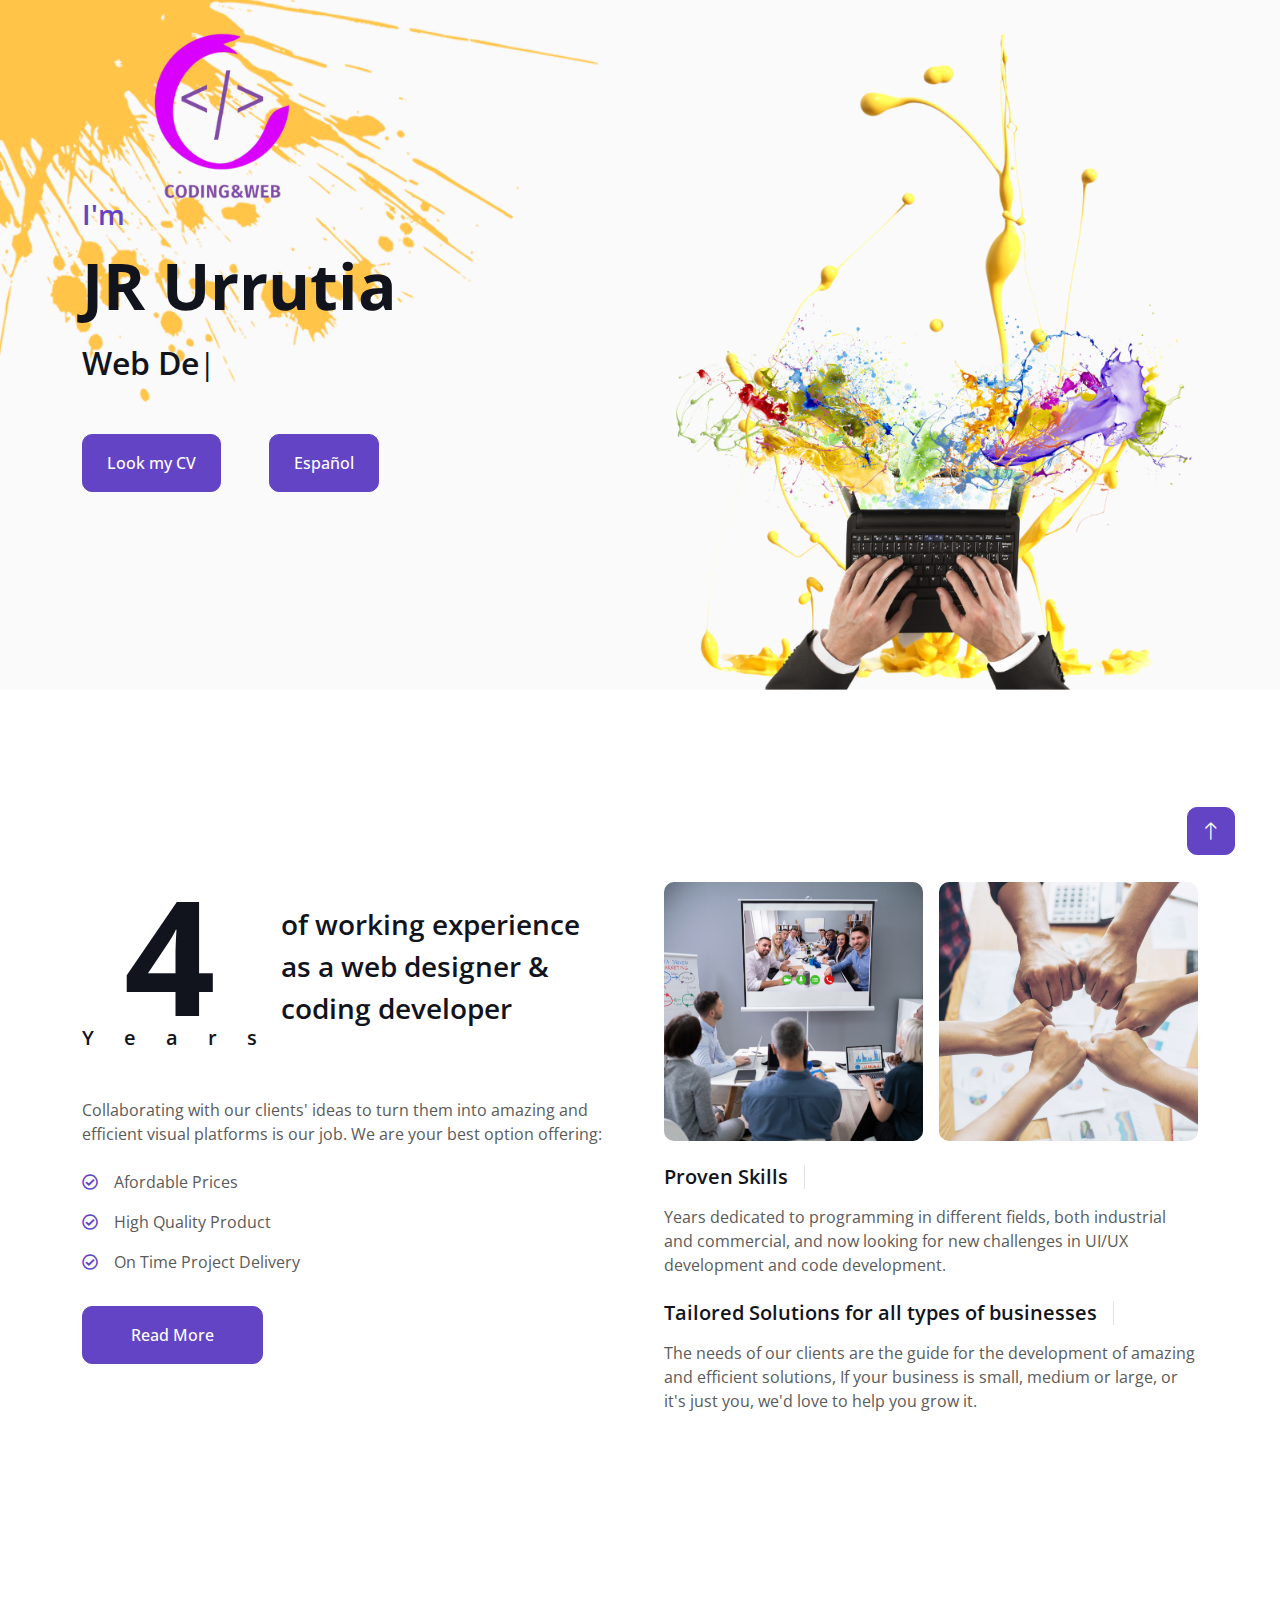
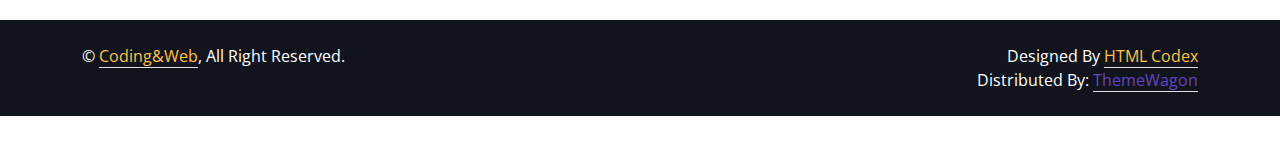
<file: index.html>
<!DOCTYPE html>
<html lang="en">

<head>
    <meta charset="utf-8">
    <title>Personal Portfolio HTML Template</title>
    <meta content="width=device-width, initial-scale=1.0" name="viewport">
    <meta content="" name="keywords">
    <meta content="" name="description">

    <!-- Favicon -->
    <link href="img/favicon.ico" rel="icon">

    <!-- Google Web Fonts -->
    <link rel="preconnect" href="https://fonts.googleapis.com">
    <link rel="preconnect" href="https://fonts.gstatic.com" crossorigin>
    <link href="https://fonts.googleapis.com/css2?family=Open+Sans:wght@400;500;600;700;800&display=swap" rel="stylesheet"> 

    <!-- Icon Font Stylesheet -->
    <link href="https://cdnjs.cloudflare.com/ajax/libs/font-awesome/5.10.0/css/all.min.css" rel="stylesheet">
    <link href="https://cdn.jsdelivr.net/npm/bootstrap-icons@1.4.1/font/bootstrap-icons.css" rel="stylesheet">

    <!-- Libraries Stylesheet -->
    <link href="lib/animate/animate.min.css" rel="stylesheet">
    <link href="lib/lightbox/css/lightbox.min.css" rel="stylesheet">
    <link href="lib/owlcarousel/assets/owl.carousel.min.css" rel="stylesheet">

    <!-- Customized Bootstrap Stylesheet -->
    <link href="css/bootstrap.min.css" rel="stylesheet">

    <!-- Template Stylesheet -->
    <link href="css/style.css" rel="stylesheet">
</head>

<body data-bs-spy="scroll" data-bs-target=".navbar" data-bs-offset="51">
    <!-- Spinner Start -->
    <div id="spinner" class="show bg-white position-fixed translate-middle w-100 vh-100 top-50 start-50 d-flex align-items-center justify-content-center">
        <div class="spinner-border text-primary" style="width: 3rem; height: 3rem;" role="status">
            <span class="sr-only">Loading...</span>
        </div>
    </div>
    <!-- Spinner End -->


    <!-- Navbar Start -->
    <nav class="navbar navbar-expand-lg bg-white navbar-light fixed-top shadow py-lg-0 px-4 px-lg-5 wow fadeIn" data-wow-delay="0.1s">
        <a href="index.html" class="navbar-brand d-block d-lg-none">
            <h1 class="text-primary fw-bold m-0">Coding&Web</h1>
        </a>
        <button type="button" class="navbar-toggler" data-bs-toggle="collapse" data-bs-target="#navbarCollapse">
            <span class="navbar-toggler-icon"></span>
        </button>
        <div class="collapse navbar-collapse justify-content-between py-4 py-lg-0" id="navbarCollapse">
            <div class="navbar-nav ms-auto py-0">
                <a href="#home" class="nav-item nav-link active">Home</a>
                <a href="#about" class="nav-item nav-link">About</a>
                <a href="#skill" class="nav-item nav-link">Skills</a>
                <a href="#service" class="nav-item nav-link">Services</a>
            </div>
            <a href="index.html" class="navbar-brand bg-secondary py-3 px-4 mx-3 d-none d-lg-block">
                <h1 class="text-primary fw-bold m-0">Coding&Web</h1>
            </a>
            <div class="navbar-nav me-auto py-0">
                <a href="#project" class="nav-item nav-link">Projects</a>
                <a href="#team" class="nav-item nav-link">Team</a>
                <a href="#testimonial" class="nav-item nav-link">Testimonial</a>
                <a href="#contact" class="nav-item nav-link">Contact</a>
            </div>
        </div>
    </nav>
    <!-- Navbar End -->


    <!-- Header Start -->
    <div class="container-fluid bg-light my-6 mt-0" id="home">
        <div class="container">
            <div class="row g-5 align-items-center">
                <div class="col-lg-6 py-6 pb-0 pt-lg-0">
                    <h3 class="text-primary mb-3">I'm</h3>
                    <h1 class="display-3 mb-3">JR Urrutia</h1>
                    <h2 class="typed-text-output d-inline"></h2>
                    <div class="typed-text d-none">Web Designer, Web Developer, Front End Developer, Back End Developer, E-commerce Developer</div>
                    <div class="d-flex align-items-center pt-5">
                        <a href="docs/Act JR CV 2 Resume.png" class="btn btn-primary py-3 px-4 me-5">Look my CV</a>
                        <a href="español.html" class="btn btn-primary py-3 px-4 me-5">Español</a>
                        <!-- <button type="button" class="btn-play" data-bs-toggle="modal"
                            data-src="https://www.youtube.com/embed/DWRcNpR6Kdc" data-bs-target="#videoModal">
                            <span></span>
                        </button>
                        <h5 class="ms-4 mb-0 d-none d-sm-block">Play Video</h5> -->
                    </div>
                </div>
                <div class="col-lg-6">
                    <img class="img-fluid" src="img/Profile3.png" alt="">
                </div>
            </div>
        </div>
    </div>
    <!-- Header End -->


    <!-- Video Modal Start -->
    <div class="modal modal-video fade" id="videoModal" tabindex="-1" aria-labelledby="exampleModalLabel" aria-hidden="true">
        <div class="modal-dialog">
            <div class="modal-content rounded-0">
                <div class="modal-header">
                    <h3 class="modal-title" id="exampleModalLabel">Youtube Video</h3>
                    <button type="button" class="btn-close" data-bs-dismiss="modal" aria-label="Close"></button>
                </div>
                <div class="modal-body">
                    <!-- 16:9 aspect ratio -->
                    <div class="ratio ratio-16x9">
                        <iframe class="embed-responsive-item" src="" id="video" allowfullscreen allowscriptaccess="always"
                            allow="autoplay"></iframe>
                    </div>
                </div>
            </div>
        </div>
    </div>
    <!-- Video Modal End -->


    <!-- About Start -->
    <div class="container-xxl py-6" id="about">
        <div class="container">
            <div class="row g-5">
                <div class="col-lg-6 wow fadeInUp" data-wow-delay="0.1s">
                    <div class="d-flex align-items-center mb-5">
                        <div class="years flex-shrink-0 text-center me-4">
                            <h1 class="display-1 mb-0">4</h1>
                            <h5 class="mb-0">Years</h5>
                        </div>
                        <h3 class="lh-base mb-0">of working experience as a web designer & coding developer</h3>
                    </div>
                    <p class="mb-4">Collaborating with our clients' ideas to turn them into amazing and efficient visual platforms is our job. We are your best option offering:</p>
                    <p class="mb-3"><i class="far fa-check-circle text-primary me-3"></i>Afordable Prices</p>
                    <p class="mb-3"><i class="far fa-check-circle text-primary me-3"></i>High Quality Product</p>
                    <p class="mb-3"><i class="far fa-check-circle text-primary me-3"></i>On Time Project Delivery</p>
                    <a class="btn btn-primary py-3 px-5 mt-3" href="#service">Read More</a>
                </div>
                <div class="col-lg-6 wow fadeInUp" data-wow-delay="0.5s">
                    <div class="row g-3 mb-4">
                        <div class="col-sm-6">
                            <img class="img-fluid rounded" src="img/Negocio 3 500X500.png" alt="">
                        </div>
                        <div class="col-sm-6">
                            <img class="img-fluid rounded" src="img/Negocio 2 500X500.png" alt="">
                        </div>
                    </div>
                    <div class="d-flex align-items-center mb-3">
                        <h5 class="border-end pe-3 me-3 mb-0">Proven Skills</h5>
                        <!-- <h2 class="text-primary fw-bold mb-0" data-toggle="counter-up">1234</h2> -->
                    </div>
                    <p class="mb-4">Years dedicated to programming in different fields, both industrial and commercial, and now looking for new challenges in UI/UX development and code development.</p>
                    <div class="d-flex align-items-center mb-3">
                        <h5 class="border-end pe-3 me-3 mb-0">Tailored Solutions for all types of businesses</h5>
                        <!-- <h2 class="text-primary fw-bold mb-0" data-toggle="counter-up">1234</h2> -->
                    </div>
                    <p class="mb-0">The needs of our clients are the guide for the development of amazing and efficient solutions, If your business is small, medium or large, or it's just you, we'd love to help you grow it.</p>
                </div>
            </div>
        </div>
    </div>
    <!-- About End -->


    <!-- Expertise Start -->
    <div class="container-xxl py-6 pb-5" id="skill">
        <div class="container">
            <div class="row g-5">
                <div class="col-lg-6 wow fadeInUp" data-wow-delay="0.1s">
                    <h1 class="display-5 mb-5">Skills & Experience</h1>
                    <p class="mb-4">We have trained in the most effective tools for the development of websites, online stores, blogs and more,</p>
                    <h3 class="mb-4">My Skills</h3>
                    <div class="row align-items-center">
                        <div class="col-md-6">
                            <div class="skill mb-4">
                                <div class="d-flex justify-content-between">
                                    <h6 class="font-weight-bold">HTML</h6>
                                    <h6 class="font-weight-bold">95%</h6>
                                </div>
                                <div class="progress">
                                    <div class="progress-bar bg-primary" role="progressbar" aria-valuenow="95" aria-valuemin="0" aria-valuemax="100"></div>
                                </div>
                            </div>
                            <div class="skill mb-4">
                                <div class="d-flex justify-content-between">
                                    <h6 class="font-weight-bold">CSS</h6>
                                    <h6 class="font-weight-bold">85%</h6>
                                </div>
                                <div class="progress">
                                    <div class="progress-bar bg-warning" role="progressbar" aria-valuenow="85" aria-valuemin="0" aria-valuemax="100"></div>
                                </div>
                            </div>
                            <div class="skill mb-4">
                                <div class="d-flex justify-content-between">
                                    <h6 class="font-weight-bold">Django</h6>
                                    <h6 class="font-weight-bold">90%</h6>
                                </div>
                                <div class="progress">
                                    <div class="progress-bar bg-danger" role="progressbar" aria-valuenow="90" aria-valuemin="0" aria-valuemax="100"></div>
                                </div>
                            </div>
                        </div>
                        <div class="col-md-6">
                            <div class="skill mb-4">
                                <div class="d-flex justify-content-between">
                                    <h6 class="font-weight-bold">Python</h6>
                                    <h6 class="font-weight-bold">90%</h6>
                                </div>
                                <div class="progress">
                                    <div class="progress-bar bg-danger" role="progressbar" aria-valuenow="90" aria-valuemin="0" aria-valuemax="100"></div>
                                </div>
                            </div>
                            <div class="skill mb-4">
                                <div class="d-flex justify-content-between">
                                    <h6 class="font-weight-bold">Bootstrap</h6>
                                    <h6 class="font-weight-bold">95%</h6>
                                </div>
                                <div class="progress">
                                    <div class="progress-bar bg-dark" role="progressbar" aria-valuenow="95" aria-valuemin="0" aria-valuemax="100"></div>
                                </div>
                            </div>
                            <div class="skill mb-4">
                                <div class="d-flex justify-content-between">
                                    <h6 class="font-weight-bold">Shopify</h6>
                                    <h6 class="font-weight-bold">85%</h6>
                                </div>
                                <div class="progress">
                                    <div class="progress-bar bg-info" role="progressbar" aria-valuenow="85" aria-valuemin="0" aria-valuemax="100"></div>
                                </div>
                            </div>
                        </div>
                    </div>
                </div>
                <div class="col-lg-6 wow fadeInUp" data-wow-delay="0.5s">
                    <ul class="nav nav-pills rounded border border-2 border-primary mb-5">
                        <li class="nav-item w-50">
                            <button class="nav-link w-100 py-3 fs-5 active" data-bs-toggle="pill" href="#tab-1">Experience</button>
                        </li>
                        <li class="nav-item w-50">
                            <button class="nav-link w-100 py-3 fs-5" data-bs-toggle="pill" href="#tab-2">Education</button>
                        </li>
                    </ul>
                    <div class="tab-content">
                        <div id="tab-1" class="tab-pane fade show p-0 active">
                            <div class="row gy-5 gx-4">
                                <div class="col-sm-6">
                                    <h5>UI Designer</h5>
                                    <hr class="text-primary my-2">
                                    <p class="text-primary mb-1">2017 - </p>
                                    <h6 class="mb-0">Freelance</h6>
                                </div>
                                <div class="col-sm-6">
                                    <h5>E-commerce Designer</E-commerce> Designer</h5>
                                    <hr class="text-primary my-2">
                                    <p class="text-primary mb-1">2019 - </p>
                                    <h6 class="mb-0">Freelance</h6>
                                </div>
                                <div class="col-sm-6">
                                    <h5>Web Designer</h5>
                                    <hr class="text-primary my-2">
                                    <p class="text-primary mb-1">2019 - </p>
                                    <h6 class="mb-0">Freelance</h6>
                                </div>
                                <div class="col-sm-6">
                                    <h5>Code Developer</h5>
                                    <hr class="text-primary my-2">
                                    <p class="text-primary mb-1">2021 - </p>
                                    <h6 class="mb-0">Freelance</h6>
                                </div>
                            </div>
                        </div>
                        <div id="tab-2" class="tab-pane fade show p-0">
                            <div class="row gy-5 gx-4">
                                <div class="col-sm-6">
                                    <h5>Electronic Engineering</h5>
                                    <hr class="text-primary my-2">
                                    <!-- <p class="text-primary mb-1">2000 - 2045</p>
                                    <h6 class="mb-0">Cambridge University</h6> -->
                                </div>
                                <div class="col-sm-6">
                                    <h5>Python Course</h5>
                                    <hr class="text-primary my-2">
                                    <!-- <p class="text-primary mb-1">2000 - 2045</p>
                                    <h6 class="mb-0">Cambridge University</h6> -->
                                </div>
                                <div class="col-sm-6">
                                    <h5>Django Course</h5>
                                    <hr class="text-primary my-2">
                                    <!-- <p class="text-primary mb-1">2000 - 2045</p>
                                    <h6 class="mb-0">Cambridge University</h6> -->
                                </div>
                                <div class="col-sm-6">
                                    <h5>Bootstrap Course</h5>
                                    <hr class="text-primary my-2">
                                    <!-- <p class="text-primary mb-1">2000 - 2045</p>
                                    <h6 class="mb-0">Cambridge University</h6> -->
                                </div>
                                <div class="col-sm-6">
                                    <h5>Git Course</h5>
                                    <hr class="text-primary my-2">
                                    <!-- <p class="text-primary mb-1">2000 - 2045</p>
                                    <h6 class="mb-0">Cambridge University</h6> -->
                                </div>
                            </div>
                        </div>
                    </div>
                </div>
            </div>
        </div>
    </div>
    <!-- Expertise End -->


    <!-- Service Start -->
    <div class="container-fluid bg-light my-5 py-6" id="service">
        <div class="container">
            <div class="row g-5 mb-5 wow fadeInUp" data-wow-delay="0.1s">
                <div class="col-lg-6">
                    <h1 class="display-5 mb-0">My Services</h1>
                </div>
                <div class="col-lg-6 text-lg-end">
                    <a class="btn btn-primary py-3 px-5" href="#contact">Hire Me</a>
                </div>
            </div>
            <div class="row g-4">
                <div class="col-lg-6 wow fadeInUp" data-wow-delay="0.1s">
                    <div class="service-item d-flex flex-column flex-sm-row bg-white rounded h-100 p-4 p-lg-5">
                        <div class="bg-icon flex-shrink-0 mb-3">
                            <i class="fa fa-crop-alt fa-2x text-dark"></i>
                        </div>
                        <div class="ms-sm-4">
                            <h4 class="mb-3">Web Design</h4>
                            <!-- <h6 class="mb-3">Start from <span class="text-primary">$199</span></h6> -->
                            <span>We create colorful and efficient websites to help our clients grow their businesses 
                                based on the needs they have at the moment, and accompanying them in their growth, 
                                adapting to new challenges that arise.</span>
                        </div>
                    </div>
                </div>
                <div class="col-lg-6 wow fadeInUp" data-wow-delay="0.3s">
                    <div class="service-item d-flex flex-column flex-sm-row bg-white rounded h-100 p-4 p-lg-5">
                        <div class="bg-icon flex-shrink-0 mb-3">
                            <i class="fa fa-code-branch fa-2x text-dark"></i>
                        </div>
                        <div class="ms-sm-4">
                            <h4 class="mb-3">E-Commerce Solutions</h4>
                            <!-- <h6 class="mb-3">Start from <span class="text-primary">$199</span></h6> -->
                            <span>Whether you want a virtual store, or you have a physical store and want to promote it, 
                                we will build a solution for you, virtual store, cause orders online, attract customers to your business,
                                advertising campaigns and management of social networks, all in the same provider.</span>
                        </div>
                    </div>
                </div>
                <div class="col-lg-6 wow fadeInUp" data-wow-delay="0.1s">
                    <div class="service-item d-flex flex-column flex-sm-row bg-white rounded h-100 p-4 p-lg-5">
                        <div class="bg-icon flex-shrink-0 mb-3">
                            <i class="fa fa-code fa-2x text-dark"></i>
                        </div>
                        <div class="ms-sm-4">
                            <h4 class="mb-3">Python & Django Development</h4>
                            <!-- <h6 class="mb-3">Start from <span class="text-primary">$199</span></h6> -->
                            <span>Through the code we can develop specific functionalities for your website, or any other site, as well as 
                                the management of information in the database.</span>
                        </div>
                    </div>
                </div>
                <div class="col-lg-6 wow fadeInUp" data-wow-delay="0.3s">
                    <div class="service-item d-flex flex-column flex-sm-row bg-white rounded h-100 p-4 p-lg-5">
                        <div class="bg-icon flex-shrink-0 mb-3">
                            <i class="fa fa-laptop-code fa-2x text-dark"></i>
                        </div>
                        <div class="ms-sm-4">
                            <h4 class="mb-3">UI/UX Design</h4>
                            <!-- <h6 class="mb-3">Start from <span class="text-primary">$199</span></h6> -->
                            <span>We are prepared to give your customers the best experience on your site, making it highly intuitive and easy to navigate.</span>
                        </div>
                    </div>
                </div>
            </div>
        </div>
    </div>
    <!-- Service End -->


    <!-- Projects Start -->
    <div class="container-xxl py-6 pt-5" id="project">
        <div class="container">
            <div class="row g-5 mb-5 align-items-center wow fadeInUp" data-wow-delay="0.1s">
                <div class="col-lg-6">
                    <h1 class="display-5 mb-0">My Projects</h1>
                </div>
                <div class="col-lg-6 text-lg-end">
                    <ul class="list-inline mx-n3 mb-0" id="portfolio-flters">
                        <li class="mx-3 active" data-filter="*">All Projects</li>
                        <li class="mx-3" data-filter=".first">UI/UX Design</li>
                        <li class="mx-3" data-filter=".second">Full Stack Design</li>
                    </ul>
                </div>
                <div class="col-lg-6">
                    <h5 class="fs4">Demo pages if you want access to the code request it</h5>
                </div>
            </div>
            <div class="row g-4 portfolio-container wow fadeInUp" data-wow-delay="0.1s">
                <div class="col-lg-4 col-md-6 portfolio-item first">
                    <div class="portfolio-img rounded overflow-hidden">
                        <img class="img-fluid" src="img/Dental.png" alt="">
                        <div class="portfolio-btn">
                            <a class="btn btn-lg-square btn-outline-secondary border-2 mx-1" href="img/project-1.jpg" data-lightbox="portfolio"><i class="fa fa-eye"></i></a>
                            <a class="btn btn-lg-square btn-outline-secondary border-2 mx-1" href="https://frogy1961.github.io/Pagina-Dentistas/"><i class="fa fa-link"></i></a>
                        </div>
                    </div>
                </div>
                <div class="col-lg-4 col-md-6 portfolio-item second">
                    <div class="portfolio-img rounded overflow-hidden">
                        <img class="img-fluid" src="img/HyB.png" alt="">
                        <div class="portfolio-btn">
                            <a class="btn btn-lg-square btn-outline-secondary border-2 mx-1" href="img/project-2.jpg" data-lightbox="portfolio"><i class="fa fa-eye"></i></a>
                            <a class="btn btn-lg-square btn-outline-secondary border-2 mx-1" href="https://frogy1961.github.io/HyB-Frontal/"><i class="fa fa-link"></i></a>
                        </div>
                    </div>
                </div>
                <div class="col-lg-4 col-md-6 portfolio-item first">
                    <div class="portfolio-img rounded overflow-hidden border border-dark">
                        <img class="img-fluid" src="img/Vino.png" alt="">
                        <div class="portfolio-btn">
                            <a class="btn btn-lg-square btn-outline-secondary border-2 mx-1" href="img/project-3.jpg" data-lightbox="portfolio"><i class="fa fa-eye"></i></a>
                            <a class="btn btn-lg-square btn-outline-secondary border-2 mx-1" href="http://webandcoding.pythonanywhere.com/"><i class="fa fa-link"></i></a>
                        </div>
                    </div>
                </div>
                <!--<div class="col-lg-4 col-md-6 portfolio-item second">
                    <div class="portfolio-img rounded overflow-hidden">
                        <img class="img-fluid" src="img/project-4.jpg" alt="">
                        <div class="portfolio-btn">
                            <a class="btn btn-lg-square btn-outline-secondary border-2 mx-1" href="img/project-4.jpg" data-lightbox="portfolio"><i class="fa fa-eye"></i></a>
                            <a class="btn btn-lg-square btn-outline-secondary border-2 mx-1" href=""><i class="fa fa-link"></i></a>
                        </div>
                    </div>
                </div>
                <div class="col-lg-4 col-md-6 portfolio-item first">
                    <div class="portfolio-img rounded overflow-hidden">
                        <img class="img-fluid" src="img/project-5.jpg" alt="">
                        <div class="portfolio-btn">
                            <a class="btn btn-lg-square btn-outline-secondary border-2 mx-1" href="img/project-5.jpg" data-lightbox="portfolio"><i class="fa fa-eye"></i></a>
                            <a class="btn btn-lg-square btn-outline-secondary border-2 mx-1" href=""><i class="fa fa-link"></i></a>
                        </div>
                    </div>
                </div>
                <div class="col-lg-4 col-md-6 portfolio-item second">
                    <div class="portfolio-img rounded overflow-hidden">
                        <img class="img-fluid" src="img/project-6.jpg" alt="">
                        <div class="portfolio-btn">
                            <a class="btn btn-lg-square btn-outline-secondary border-2 mx-1" href="img/project-6.jpg" data-lightbox="portfolio"><i class="fa fa-eye"></i></a>
                            <a class="btn btn-lg-square btn-outline-secondary border-2 mx-1" href=""><i class="fa fa-link"></i></a>
                        </div>
                    </div>
                </div> -->
            </div>
        </div>
    </div>
    <!-- Projects End -->


    <!-- Team Start -->
    <div class="container-xxl py-6 pb-5" id="team">
        <div class="container">
            <div class="row g-5 mb-5 wow fadeInUp" data-wow-delay="0.1s">
                <div class="col-lg-6">
                    <h1 class="display-5 mb-0">Team Members</h1>
                </div>
                <div class="col-lg-6 text-lg-end">
                    <a class="btn btn-primary py-3 px-5" href="#contact">Contact Us</a>
                </div>
            </div>
            <div class="row g-4">
                <div class="col-lg-4 col-md-6 wow fadeInUp" data-wow-delay="0.1s">
                    <div class="team-item position-relative">
                        <img class="img-fluid rounded" src="img/JR 550X650.png" alt="">
                        <div class="team-text bg-white rounded-end p-4">
                            <div>
                                <h5>JR</h5>
                                <span>Developer</span>
                            </div>
                            <i class="fa fa-arrow-right fa-2x text-primary"></i>
                        </div>
                    </div>
                </div>
                <div class="col-lg-4 col-md-6 wow fadeInUp" data-wow-delay="0.3s">
                    <div class="team-item position-relative">
                        <img class="img-fluid rounded" src="img/Josue 550X650.png" alt="">
                        <div class="team-text bg-white rounded-end p-4">
                            <div>
                                <h5>Josue</h5>
                                <span>Graphic Designer</span>
                            </div>
                            <i class="fa fa-arrow-right fa-2x text-primary"></i>
                        </div>
                    </div>
                </div>
                <div class="col-lg-4 col-md-6 wow fadeInUp" data-wow-delay="0.5s">
                    <div class="team-item position-relative">
                        <img class="img-fluid rounded" src="img/Raquel 550X650.png" alt="">
                        <div class="team-text bg-white rounded-end p-4">
                            <div>
                                <h5>Raquel</h5>
                                <span>Marketing</span>
                            </div>
                            <i class="fa fa-arrow-right fa-2x text-primary"></i>
                        </div>
                    </div>
                </div>
            </div>
        </div>
    </div>
    <!-- Team End -->


    <!-- Testimonial Start -->
    <div class="container-fluid bg-light py-5 my-5" id="testimonial">
        <div class="container-fluid py-5">
            <h1 class="display-5 text-center mb-5 wow fadeInUp" data-wow-delay="0.1s">Testimonial</h1>
            <div class="row justify-content-center">
                <div class="col-lg-3 d-none d-lg-block">
                    <div class="testimonial-left h-100">
                        <img class="img-fluid wow fadeIn" data-wow-delay="0.1s" src="img/testimonial-1.jpg" alt="">
                        <img class="img-fluid wow fadeIn" data-wow-delay="0.3s" src="img/testimonial-2.jpg" alt="">
                        <img class="img-fluid wow fadeIn" data-wow-delay="0.5s" src="img/testimonial-3.jpg" alt="">
                    </div>
                </div>
                <div class="col-lg-6 wow fadeInUp" data-wow-delay="0.5s">
                    <div class="owl-carousel testimonial-carousel">
                        <div class="testimonial-item text-center">
                            <div class="position-relative mb-5">
                                <img class="img-fluid rounded-circle border border-secondary p-2 mx-auto" src="img/Adrian 100X100.png" alt="">
                                <div class="testimonial-icon">
                                    <i class="fa fa-quote-left text-primary"></i>
                                </div>
                            </div>
                            <p class="fs-5 fst-italic">Great service! Super kind and attentive to all my inquiries.  The waiting time was minimal, plus they offer a great price for value.</p>
                            <hr class="w-25 mx-auto">
                            <h5>Adrian Estañol</h5>
                            <span>Journalist</span>
                        </div>
                        <div class="testimonial-item text-center">
                            <div class="position-relative mb-5">
                                <img class="img-fluid rounded-circle border border-secondary p-2 mx-auto" src="img/Paco 100X100.png" alt="">
                                <div class="testimonial-icon">
                                    <i class="fa fa-quote-left text-primary"></i>
                                </div>
                            </div>
                            <p class="fs-5 fst-italic">Thank you so much! Excellent service. The attention was fast and friendly. They took the time to listen to what I wanted and answered all my questions for a fair price. fully recommended</p>
                            <hr class="w-25 mx-auto">
                            <h5>Francisco Blanco Rojas</h5>
                            <span>Architect</span>
                        </div>
                        <div class="testimonial-item text-center">
                            <div class="position-relative mb-5">
                                <img class="img-fluid rounded-circle border border-secondary p-2 mx-auto" src="img/Chema 100X100.png" alt="">
                                <div class="testimonial-icon">
                                    <i class="fa fa-quote-left text-primary"></i>
                                </div>
                            </div>
                            <p class="fs-5 fst-italic">Highly recommended! Personalized attention with an excellent cost-benefit ratio.</p>
                            <hr class="w-25 mx-auto">
                            <h5>José María Reyes</h5>
                            <span>Communicator</span>
                        </div>
                    </div>
                </div>
                <div class="col-lg-3 d-none d-lg-block">
                    <div class="testimonial-right h-100">
                        <img class="img-fluid wow fadeIn" data-wow-delay="0.1s" src="img/testimonial-1.jpg" alt="">
                        <img class="img-fluid wow fadeIn" data-wow-delay="0.3s" src="img/testimonial-2.jpg" alt="">
                        <img class="img-fluid wow fadeIn" data-wow-delay="0.5s" src="img/testimonial-3.jpg" alt="">
                    </div>
                </div>
            </div>
        </div>
    </div>
    <!-- Testimonial End -->


    <!-- Contact Start -->
    <div class="container-xxl pb-5" id="contact">
        <div class="container py-5">
            <div class="row g-5 mb-5 wow fadeInUp" data-wow-delay="0.1s">
                <div class="col-lg-6">
                    <h1 class="display-5 mb-0">Let's Work Together</h1>
                </div>
                <div class="col-lg-6 text-lg-end">
                    <a class="btn btn-primary py-3 px-5" href="">Say Hello</a>
                </div>
            </div>
            <div class="row g-5">
                <div class="col-lg-5 col-md-6 wow fadeInUp" data-wow-delay="0.1s">
                    <p class="mb-2">My office:</p>
                    <h3 class="fw-bold">Av. Santa Cruz del Monte 30, Naucalpan, Edo. Méx, México</h3>
                    <hr class="w-100">
                    <p class="mb-2">Call me:</p>
                    <h3 class="fw-bold">+52 55 7850 9871</h3>
                    <hr class="w-100">
                    <p class="mb-2">Mail me:</p>
                    <h3 class="fw-bold">web.coding.contact@gmail.com</h3>
                    <hr class="w-100">
                    <p class="mb-2">Follow me:</p>
                    <div class="d-flex pt-2">
                        <a class="btn btn-square btn-primary me-2" href=""><i class="fab fa-twitter"></i></a>
                        <a class="btn btn-square btn-primary me-2" href=""><i class="fab fa-facebook-f"></i></a>
                        <a class="btn btn-square btn-primary me-2" href=""><i class="fab fa-youtube"></i></a>
                        <a class="btn btn-square btn-primary me-2" href=""><i class="fab fa-linkedin-in"></i></a>
                    </div>
                </div>
                <div class="col-lg-7 col-md-6 wow fadeInUp" data-wow-delay="0.5s">
                    <!--<p class="mb-4">The contact form is currently inactive. Get a functional and working contact form with Ajax & PHP in a few minutes. Just copy and paste the files, add a little code and you're done. <a href="https://htmlcodex.com/contact-form">Download Now</a>.</p> -->
                    <form action="https://formsubmit.co/mantenimiento.total.proyectos@gmail.com" method="POST">
                        <div class="row g-3">
                            <div class="col-md-6">
                                <div class="form-floating">
                                    <input type="text" name="nombre" class="form-control" id="name" placeholder="Your Name">
                                    <label for="name">Your Name</label>
                                </div>
                            </div>
                            <div class="col-md-6">
                                <div class="form-floating">
                                    <input type="email" name="email" class="form-control" id="email" placeholder="Your Email">
                                    <label for="email">Your Email</label>
                                </div>
                            </div>
                            <div class="col-12">
                                <div class="form-floating">
                                    <input type="text" name="asunto" class="form-control" id="subject" placeholder="Subject">
                                    <label for="subject">Subject</label>
                                </div>
                            </div>
                            <div class="col-12">
                                <div class="form-floating">
                                    <textarea name="mensaje" class="form-control" placeholder="Leave a message here" id="message" style="height: 100px"></textarea>
                                    <label for="message">Message</label>
                                </div>
                            </div>
                            <div class="col-12">
                                <button class="btn btn-primary py-3 px-5" type="submit">Send Message</button>
                            </div>
                            <!--<input type="hidden" name="_next" value="http://127.0.0.1:5500/" >
                            <input type="hidden" name="_captcha" value="false"> -->
                        </div>
                    </form>
                </div>
            </div>
        </div>
    </div>
    <!-- Contact End -->


    <!-- Map Start -->
    <div class="container-xxl pt-5 px-0 wow fadeInUp" data-wow-delay="0.1s">
        <div class="container-xxl pt-5 px-0">
            <div class="bg-dark">
                <iframe src="https://www.google.com/maps/embed?pb=!1m14!1m12!1m3!1d25036.415794971428!2d-99.25619149640781!3d19.51658289952242!2m3!1f0!2f0!3f0!3m2!1i1024!2i768!4f13.1!5e0!3m2!1ses-419!2smx!4v1689289829308!5m2!1ses-419!2smx" width="100%" height="450" style="border:0;" allowfullscreen="" loading="lazy" referrerpolicy="no-referrer-when-downgrade"></iframe>
            </div>
        </div>
    </div>
    <!-- Map End -->


    <!-- Copyright Start -->
    <div class="container-fluid bg-dark text-white py-4">
            <div class="container">
                <div class="row">
                    <div class="col-md-6 text-center text-md-start mb-3 mb-md-0">
                        &copy; <a class="border-bottom text-secondary" href="#">Coding&Web</a>, All Right Reserved.
                    </div>
                    <div class="col-md-6 text-center text-md-end">
                        <!--/*** This template is free as long as you keep the footer author’s credit link/attribution link/backlink. If you'd like to use the template without the footer author’s credit link/attribution link/backlink, you can purchase the Credit Removal License from "https://htmlcodex.com/credit-removal". Thank you for your support. ***/-->
                        Designed By <a class="border-bottom text-secondary" href="https://htmlcodex.com">HTML Codex</a>
                        <br>Distributed By: <a class="border-bottom" href="https://themewagon.com" target="_blank">ThemeWagon</a>
                    </div>
                </div>
            </div>
        </div>
    </div>
    <!-- Copyright End -->


    <!-- Back to Top -->
    <a href="#" class="btn btn-lg btn-primary btn-lg-square back-to-top"><i class="bi bi-arrow-up"></i></a>


    <!-- JavaScript Libraries -->
    <script src="https://code.jquery.com/jquery-3.4.1.min.js"></script>
    <script src="https://cdn.jsdelivr.net/npm/bootstrap@5.0.0/dist/js/bootstrap.bundle.min.js"></script>
    <script src="lib/wow/wow.min.js"></script>
    <script src="lib/easing/easing.min.js"></script>
    <script src="lib/waypoints/waypoints.min.js"></script>
    <script src="lib/typed/typed.min.js"></script>
    <script src="lib/counterup/counterup.min.js"></script>
    <script src="lib/owlcarousel/owl.carousel.min.js"></script>
    <script src="lib/isotope/isotope.pkgd.min.js"></script>
    <script src="lib/lightbox/js/lightbox.min.js"></script>

    <!-- Template Javascript -->
    <script src="js/main.js"></script>
</body>

</html>
</file>
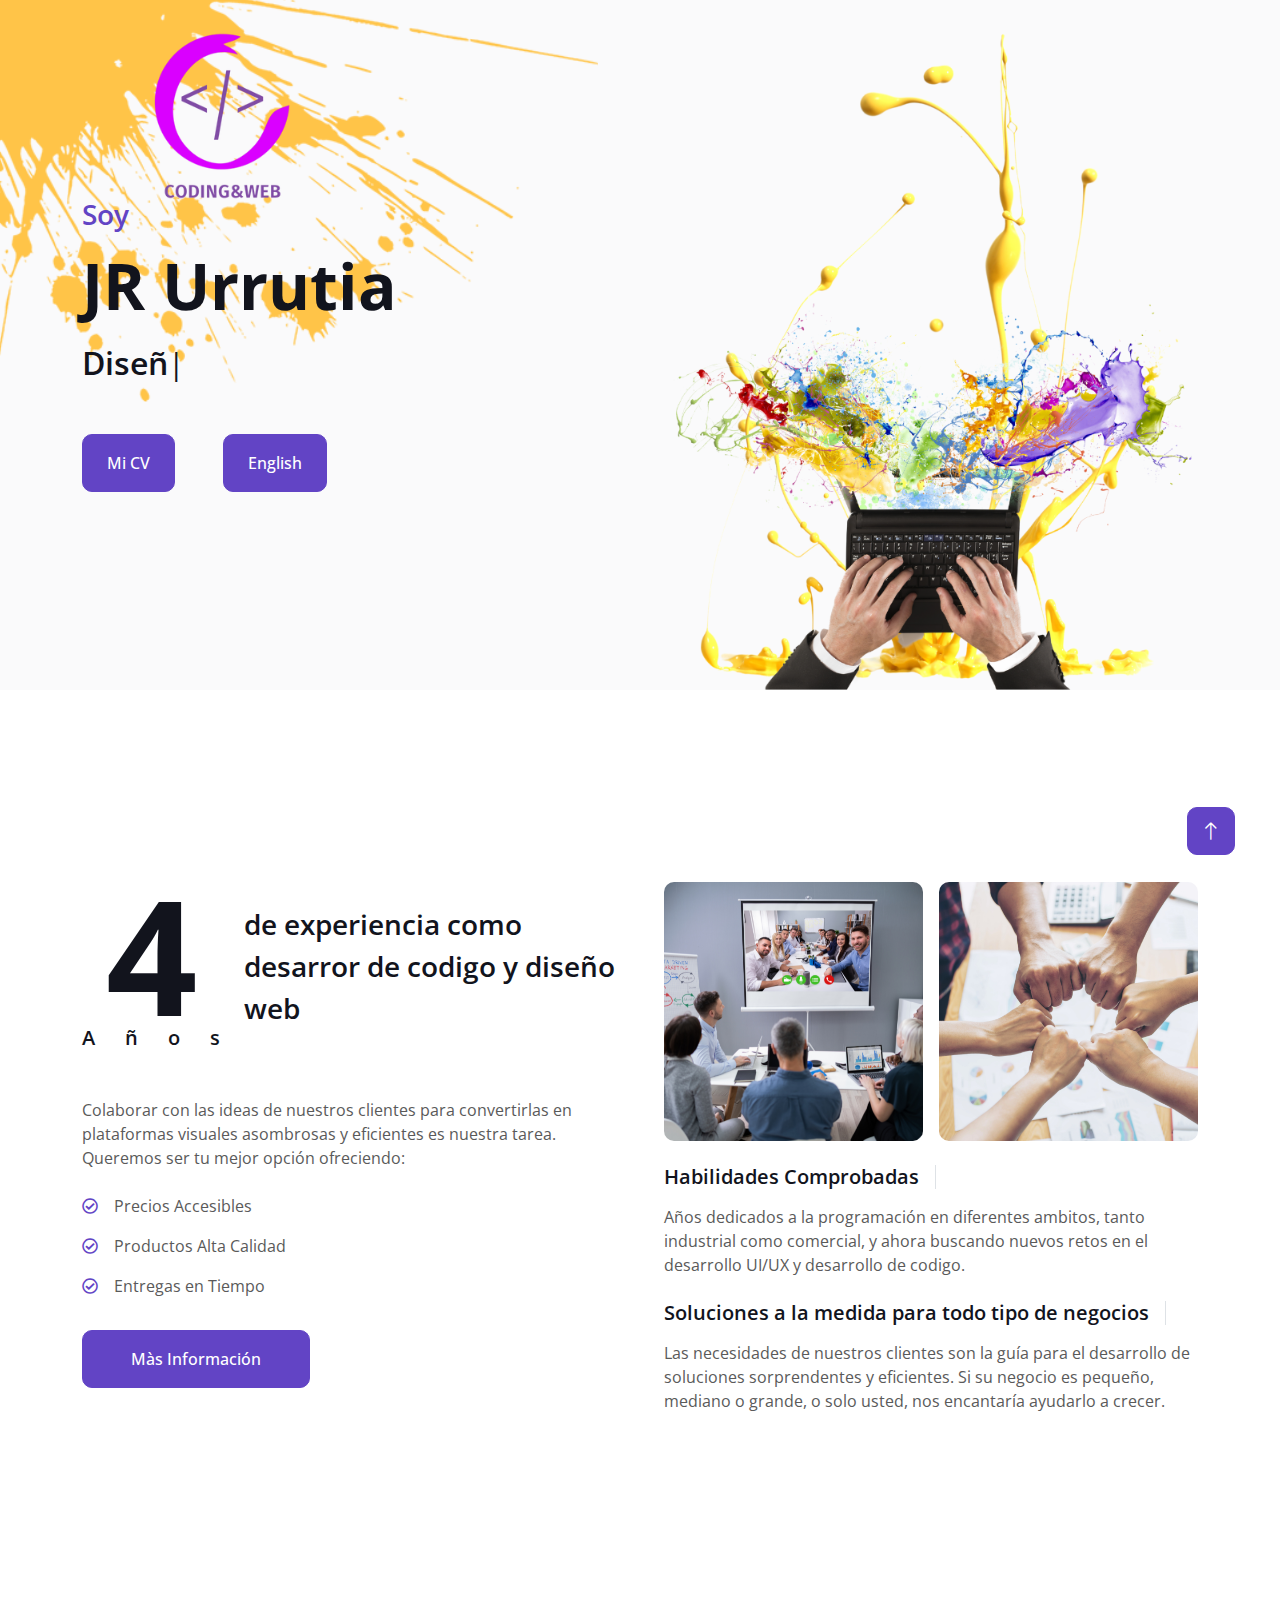
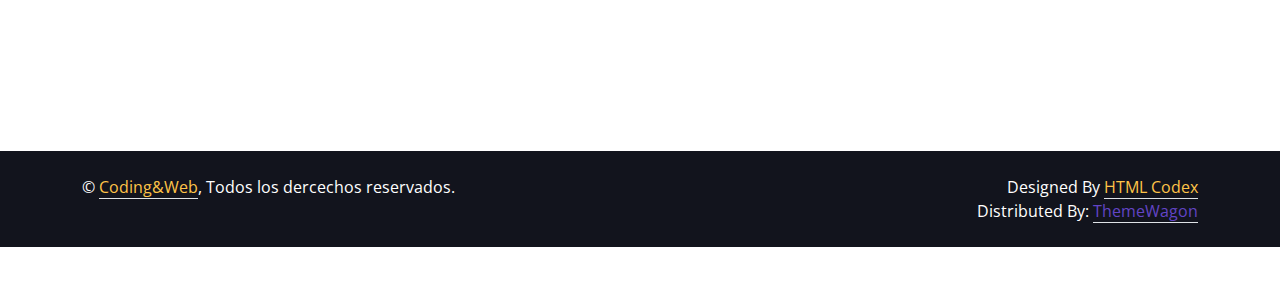
<file: español.html>
<!DOCTYPE html>
<html lang="en">

<head>
    <meta charset="utf-8">
    <title>Template HTML para Portafolio Personal</title>
    <meta content="width=device-width, initial-scale=1.0" name="viewport">
    <meta content="" name="keywords">
    <meta content="" name="description">

    <!-- Favicon -->
    <link href="img/favicon.ico" rel="icon">

    <!-- Google Web Fonts -->
    <link rel="preconnect" href="https://fonts.googleapis.com">
    <link rel="preconnect" href="https://fonts.gstatic.com" crossorigin>
    <link href="https://fonts.googleapis.com/css2?family=Open+Sans:wght@400;500;600;700;800&display=swap" rel="stylesheet"> 

    <!-- Icon Font Stylesheet -->
    <link href="https://cdnjs.cloudflare.com/ajax/libs/font-awesome/5.10.0/css/all.min.css" rel="stylesheet">
    <link href="https://cdn.jsdelivr.net/npm/bootstrap-icons@1.4.1/font/bootstrap-icons.css" rel="stylesheet">

    <!-- Libraries Stylesheet -->
    <link href="lib/animate/animate.min.css" rel="stylesheet">
    <link href="lib/lightbox/css/lightbox.min.css" rel="stylesheet">
    <link href="lib/owlcarousel/assets/owl.carousel.min.css" rel="stylesheet">

    <!-- Customized Bootstrap Stylesheet -->
    <link href="css/bootstrap.min.css" rel="stylesheet">

    <!-- Template Stylesheet -->
    <link href="css/style.css" rel="stylesheet">
</head>

<body data-bs-spy="scroll" data-bs-target=".navbar" data-bs-offset="51">
    <!-- Spinner Start -->
    <div id="spinner" class="show bg-white position-fixed translate-middle w-100 vh-100 top-50 start-50 d-flex align-items-center justify-content-center">
        <div class="spinner-border text-primary" style="width: 3rem; height: 3rem;" role="status">
            <span class="sr-only">Cargando...</span>
        </div>
    </div>
    <!-- Spinner End -->


    <!-- Navbar Start -->
    <nav class="navbar navbar-expand-lg bg-white navbar-light fixed-top shadow py-lg-0 px-4 px-lg-5 wow fadeIn" data-wow-delay="0.1s">
        <a href="index.html" class="navbar-brand d-block d-lg-none">
            <h1 class="text-primary fw-bold m-0">Coding&Web</h1>
        </a>
        <button type="button" class="navbar-toggler" data-bs-toggle="collapse" data-bs-target="#navbarCollapse">
            <span class="navbar-toggler-icon"></span>
        </button>
        <div class="collapse navbar-collapse justify-content-between py-4 py-lg-0" id="navbarCollapse">
            <div class="navbar-nav ms-auto py-0">
                <a href="#home" class="nav-item nav-link active">Inicio</a>
                <a href="#about" class="nav-item nav-link">Nosotros</a>
                <a href="#skill" class="nav-item nav-link">Habilidades</a>
                <a href="#service" class="nav-item nav-link">Servicios</a>
            </div>
            <a href="index.html" class="navbar-brand bg-secondary py-3 px-4 mx-3 d-none d-lg-block">
                <h1 class="text-primary fw-bold m-0">Coding&Web</h1>
            </a>
            <div class="navbar-nav me-auto py-0">
                <a href="#project" class="nav-item nav-link">Projectos</a>
                <a href="#team" class="nav-item nav-link">Equipo</a>
                <a href="#testimonial" class="nav-item nav-link">Testimonial</a>
                <a href="#contact" class="nav-item nav-link">Contacto</a>
            </div>
        </div>
    </nav>
    <!-- Navbar End -->


    <!-- Header Start -->
    <div class="container-fluid bg-light my-6 mt-0" id="home">
        <div class="container">
            <div class="row g-5 align-items-center">
                <div class="col-lg-6 py-6 pb-0 pt-lg-0">
                    <h3 class="text-primary mb-3">Soy</h3>
                    <h1 class="display-3 mb-3">JR Urrutia</h1>
                    <h2 class="typed-text-output d-inline"></h2>
                    <div class="typed-text d-none"> Diseñador Web, Desarrollador Web, Desarrollador Front End, Desarrollador Back End, Desarrollador E-commerce</div>
                    <div class="d-flex align-items-center pt-5">
                        <a href="docs/ Act JR CV SP Resume_1.png" class="btn btn-primary py-3 px-4 me-5">Mi CV</a>
                        <a href="index.html" class="btn btn-primary py-3 px-4 me-5">English</a>
                        <!-- <button type="button" class="btn-play" data-bs-toggle="modal"
                            data-src="https://www.youtube.com/embed/DWRcNpR6Kdc" data-bs-target="#videoModal">
                            <span></span>
                        </button>
                        <h5 class="ms-4 mb-0 d-none d-sm-block">Play Video</h5> -->
                    </div>
                </div>
                <div class="col-lg-6">
                    <img class="img-fluid" src="img/Profile3.png" alt="">
                </div>
            </div>
        </div>
    </div>
    <!-- Header End -->


    <!-- Video Modal Start -->
    <div class="modal modal-video fade" id="videoModal" tabindex="-1" aria-labelledby="exampleModalLabel" aria-hidden="true">
        <div class="modal-dialog">
            <div class="modal-content rounded-0">
                <div class="modal-header">
                    <h3 class="modal-title" id="exampleModalLabel">Youtube Video</h3>
                    <button type="button" class="btn-close" data-bs-dismiss="modal" aria-label="Close"></button>
                </div>
                <div class="modal-body">
                    <!-- 16:9 aspect ratio -->
                    <div class="ratio ratio-16x9">
                        <iframe class="embed-responsive-item" src="" id="video" allowfullscreen allowscriptaccess="always"
                            allow="autoplay"></iframe>
                    </div>
                </div>
            </div>
        </div>
    </div>
    <!-- Video Modal End -->


    <!-- About Start -->
    <div class="container-xxl py-6" id="about">
        <div class="container">
            <div class="row g-5">
                <div class="col-lg-6 wow fadeInUp" data-wow-delay="0.1s">
                    <div class="d-flex align-items-center mb-5">
                        <div class="years flex-shrink-0 text-center me-4">
                            <h1 class="display-1 mb-0">4</h1>
                            <h5 class="mb-0">Años</h5>
                        </div>
                        <h3 class="lh-base mb-0">de experiencia como desarror de codigo y diseño web</h3>
                    </div>
                    <p class="mb-4">Colaborar con las ideas de nuestros clientes para convertirlas en plataformas visuales asombrosas y eficientes es nuestra tarea. Queremos ser tu mejor opción ofreciendo:</p>
                    <p class="mb-3"><i class="far fa-check-circle text-primary me-3"></i>Precios Accesibles</p>
                    <p class="mb-3"><i class="far fa-check-circle text-primary me-3"></i>Productos Alta Calidad</p>
                    <p class="mb-3"><i class="far fa-check-circle text-primary me-3"></i>Entregas en Tiempo</p>
                    <a class="btn btn-primary py-3 px-5 mt-3" href="#service">Màs Información</a>
                </div>
                <div class="col-lg-6 wow fadeInUp" data-wow-delay="0.5s">
                    <div class="row g-3 mb-4">
                        <div class="col-sm-6">
                            <img class="img-fluid rounded" src="img/Negocio 3 500X500.png" alt="">
                        </div>
                        <div class="col-sm-6">
                            <img class="img-fluid rounded" src="img/Negocio 2 500X500.png" alt="">
                        </div>
                    </div>
                    <div class="d-flex align-items-center mb-3">
                        <h5 class="border-end pe-3 me-3 mb-0">Habilidades Comprobadas</h5>
                        <!-- <h2 class="text-primary fw-bold mb-0" data-toggle="counter-up">1234</h2> -->
                    </div>
                    <p class="mb-4">Años dedicados a la programación en diferentes ambitos, tanto industrial como comercial, y ahora buscando nuevos retos en el desarrollo UI/UX y desarrollo de codigo.</p>
                    <div class="d-flex align-items-center mb-3">
                        <h5 class="border-end pe-3 me-3 mb-0">Soluciones a la medida para todo tipo de negocios</h5>
                        <!-- <h2 class="text-primary fw-bold mb-0" data-toggle="counter-up">1234</h2> -->
                    </div>
                    <p class="mb-0">Las necesidades de nuestros clientes son la guía para el desarrollo de soluciones sorprendentes y eficientes. Si su negocio es pequeño, mediano o grande, o solo usted, nos encantaría ayudarlo a crecer.</p>
                </div>
            </div>
        </div>
    </div>
    <!-- About End -->


    <!-- Expertise Start -->
    <div class="container-xxl py-6 pb-5" id="skill">
        <div class="container">
            <div class="row g-5">
                <div class="col-lg-6 wow fadeInUp" data-wow-delay="0.1s">
                    <h1 class="display-5 mb-5">Habilidades & Experiencia</h1>
                    <p class="mb-4">Nos hemos formado en las herramenientas mas efectivas para el desarrollo de sitios web, tiendas on line, blosgs y mas...</p>
                    <h3 class="mb-4">Mis habilidades</h3>
                    <div class="row align-items-center">
                        <div class="col-md-6">
                            <div class="skill mb-4">
                                <div class="d-flex justify-content-between">
                                    <h6 class="font-weight-bold">HTML</h6>
                                    <h6 class="font-weight-bold">95%</h6>
                                </div>
                                <div class="progress">
                                    <div class="progress-bar bg-primary" role="progressbar" aria-valuenow="95" aria-valuemin="0" aria-valuemax="100"></div>
                                </div>
                            </div>
                            <div class="skill mb-4">
                                <div class="d-flex justify-content-between">
                                    <h6 class="font-weight-bold">CSS</h6>
                                    <h6 class="font-weight-bold">85%</h6>
                                </div>
                                <div class="progress">
                                    <div class="progress-bar bg-warning" role="progressbar" aria-valuenow="85" aria-valuemin="0" aria-valuemax="100"></div>
                                </div>
                            </div>
                            <div class="skill mb-4">
                                <div class="d-flex justify-content-between">
                                    <h6 class="font-weight-bold">Django</h6>
                                    <h6 class="font-weight-bold">90%</h6>
                                </div>
                                <div class="progress">
                                    <div class="progress-bar bg-danger" role="progressbar" aria-valuenow="90" aria-valuemin="0" aria-valuemax="100"></div>
                                </div>
                            </div>
                        </div>
                        <div class="col-md-6">
                            <div class="skill mb-4">
                                <div class="d-flex justify-content-between">
                                    <h6 class="font-weight-bold">Python</h6>
                                    <h6 class="font-weight-bold">90%</h6>
                                </div>
                                <div class="progress">
                                    <div class="progress-bar bg-danger" role="progressbar" aria-valuenow="90" aria-valuemin="0" aria-valuemax="100"></div>
                                </div>
                            </div>
                            <div class="skill mb-4">
                                <div class="d-flex justify-content-between">
                                    <h6 class="font-weight-bold">Bootstrap</h6>
                                    <h6 class="font-weight-bold">95%</h6>
                                </div>
                                <div class="progress">
                                    <div class="progress-bar bg-dark" role="progressbar" aria-valuenow="95" aria-valuemin="0" aria-valuemax="100"></div>
                                </div>
                            </div>
                            <div class="skill mb-4">
                                <div class="d-flex justify-content-between">
                                    <h6 class="font-weight-bold">Shopify</h6>
                                    <h6 class="font-weight-bold">85%</h6>
                                </div>
                                <div class="progress">
                                    <div class="progress-bar bg-info" role="progressbar" aria-valuenow="85" aria-valuemin="0" aria-valuemax="100"></div>
                                </div>
                            </div>
                        </div>
                    </div>
                </div>
                <div class="col-lg-6 wow fadeInUp" data-wow-delay="0.5s">
                    <ul class="nav nav-pills rounded border border-2 border-primary mb-5">
                        <li class="nav-item w-50">
                            <button class="nav-link w-100 py-3 fs-5 active" data-bs-toggle="pill" href="#tab-1">Experiencia</button>
                        </li>
                        <li class="nav-item w-50">
                            <button class="nav-link w-100 py-3 fs-5" data-bs-toggle="pill" href="#tab-2">Educación</button>
                        </li>
                    </ul>
                    <div class="tab-content">
                        <div id="tab-1" class="tab-pane fade show p-0 active">
                            <div class="row gy-5 gx-4">
                                <div class="col-sm-6">
                                    <h5>Diseñador UI</h5>
                                    <hr class="text-primary my-2">
                                    <p class="text-primary mb-1">2017 - </p>
                                    <h6 class="mb-0">Freelance</h6>
                                </div>
                                <div class="col-sm-6">
                                    <h5>Diseñador E-commerce</E-commerce> Designer</h5>
                                    <hr class="text-primary my-2">
                                    <p class="text-primary mb-1">2019 - </p>
                                    <h6 class="mb-0">Freelance</h6>
                                </div>
                                <div class="col-sm-6">
                                    <h5>Diseñador Web</h5>
                                    <hr class="text-primary my-2">
                                    <p class="text-primary mb-1">2019 - </p>
                                    <h6 class="mb-0">Freelance</h6>
                                </div>
                                <div class="col-sm-6">
                                    <h5>Diseñador de Codigo</h5>
                                    <hr class="text-primary my-2">
                                    <p class="text-primary mb-1">2021 - </p>
                                    <h6 class="mb-0">Freelance</h6>
                                </div>
                            </div>
                        </div>
                        <div id="tab-2" class="tab-pane fade show p-0">
                            <div class="row gy-5 gx-4">
                                <div class="col-sm-6">
                                    <h5>Ingeniero en Electrónica</h5>
                                    <hr class="text-primary my-2">
                                    <!-- <p class="text-primary mb-1">2000 - 2045</p>
                                    <h6 class="mb-0">Cambridge University</h6> -->
                                </div>
                                <div class="col-sm-6">
                                    <h5>Curso de Python</h5>
                                    <hr class="text-primary my-2">
                                    <!-- <p class="text-primary mb-1">2000 - 2045</p>
                                    <h6 class="mb-0">Cambridge University</h6> -->
                                </div>
                                <div class="col-sm-6">
                                    <h5>Curso de Django</h5>
                                    <hr class="text-primary my-2">
                                    <!-- <p class="text-primary mb-1">2000 - 2045</p>
                                    <h6 class="mb-0">Cambridge University</h6> -->
                                </div>
                                <div class="col-sm-6">
                                    <h5>Curso de Bootstrap</h5>
                                    <hr class="text-primary my-2">
                                    <!-- <p class="text-primary mb-1">2000 - 2045</p>
                                    <h6 class="mb-0">Cambridge University</h6> -->
                                </div>
                                <div class="col-sm-6">
                                    <h5>Curso de Git</h5>
                                    <hr class="text-primary my-2">
                                    <!-- <p class="text-primary mb-1">2000 - 2045</p>
                                    <h6 class="mb-0">Cambridge University</h6> -->
                                </div>
                            </div>
                        </div>
                    </div>
                </div>
            </div>
        </div>
    </div>
    <!-- Expertise End -->


    <!-- Service Start -->
    <div class="container-fluid bg-light my-5 py-6" id="service">
        <div class="container">
            <div class="row g-5 mb-5 wow fadeInUp" data-wow-delay="0.1s">
                <div class="col-lg-6">
                    <h1 class="display-5 mb-0">Mis Servicios</h1>
                </div>
                <div class="col-lg-6 text-lg-end">
                    <a class="btn btn-primary py-3 px-5" href="#contact">Contrátame</a>
                </div>
            </div>
            <div class="row g-4">
                <div class="col-lg-6 wow fadeInUp" data-wow-delay="0.1s">
                    <div class="service-item d-flex flex-column flex-sm-row bg-white rounded h-100 p-4 p-lg-5">
                        <div class="bg-icon flex-shrink-0 mb-3">
                            <i class="fa fa-crop-alt fa-2x text-dark"></i>
                        </div>
                        <div class="ms-sm-4">
                            <h4 class="mb-3">Diseño Web</h4>
                            <!--<h6 class="mb-3">Start from <span class="text-primary">$199</span></h6> -->
                            <span>Creamos sitios web vividos y eficientes para ayudar a nuestros clientes a hacer crecer sus negocios
                                con base a las necesidades que tienen en el momento, y acompañándolos en su crecimiento,
                                adaptándonos a los nuevos retos que se presenten.</span>
                        </div>
                    </div>
                </div>
                <div class="col-lg-6 wow fadeInUp" data-wow-delay="0.3s">
                    <div class="service-item d-flex flex-column flex-sm-row bg-white rounded h-100 p-4 p-lg-5">
                        <div class="bg-icon flex-shrink-0 mb-3">
                            <i class="fa fa-code-branch fa-2x text-dark"></i>
                        </div>
                        <div class="ms-sm-4">
                            <h4 class="mb-3">Soluciones E-Commerce</h4>
                            <!--<h6 class="mb-3">Start from <span class="text-primary">$199</span></h6> -->
                            <span>Tanto si eres un profesional, quieres una tienda virtual, o tienes una tienda física y quieres promocionarla,
                                construiremos una solución para ti, ayudaremos a generar pedidos en línea, o atraer clientes a su negocio,
                                diseñamos campañas publicitarias y hacemos gestión de redes sociales, todo en un mismo proveedor.</span>
                        </div>
                    </div>
                </div>
                <div class="col-lg-6 wow fadeInUp" data-wow-delay="0.1s">
                    <div class="service-item d-flex flex-column flex-sm-row bg-white rounded h-100 p-4 p-lg-5">
                        <div class="bg-icon flex-shrink-0 mb-3">
                            <i class="fa fa-code fa-2x text-dark"></i>
                        </div>
                        <div class="ms-sm-4">
                            <h4 class="mb-3">Desarrollo Python & Django</h4>
                            <!--<h6 class="mb-3">Start from <span class="text-primary">$199</span></h6> -->
                            <span>A través del código podemos desarrollar funcionalidades específicas para su sitio web, o cualquier otro proyecto, así como
                                la gestión de la información en base de datos</span>
                        </div>
                    </div>
                </div>
                <div class="col-lg-6 wow fadeInUp" data-wow-delay="0.3s">
                    <div class="service-item d-flex flex-column flex-sm-row bg-white rounded h-100 p-4 p-lg-5">
                        <div class="bg-icon flex-shrink-0 mb-3">
                            <i class="fa fa-laptop-code fa-2x text-dark"></i>
                        </div>
                        <div class="ms-sm-4">
                            <h4 class="mb-3">Diseño UI/UX</h4>
                            <!--<h6 class="mb-3">Start from <span class="text-primary">$199</span></h6> -->
                            <span>Estamos preparados para brindar a sus clientes la mejor experiencia en su sitio, haciéndolo altamente intuitivo y fácil de navegar.</span>
                        </div>
                    </div>
                </div>
            </div>
        </div>
    </div>
    <!-- Service End -->


    <!-- Projects Start -->
    <div class="container-xxl py-6 pt-5" id="project">
        <div class="container">
            <div class="row g-5 mb-5 align-items-center wow fadeInUp" data-wow-delay="0.1s">
                <div class="col-lg-6">
                    <h1 class="display-5 mb-0">Mis Proyectos</h1>
                </div>
                <div class="col-lg-6 text-lg-end">
                    <ul class="list-inline mx-n3 mb-0" id="portfolio-flters">
                        <li class="mx-3 active" data-filter="*">Todos los proyectos</li>
                        <li class="mx-3" data-filter=".first">Diseño UI/UX</li>
                        <li class="mx-3" data-filter=".second">Diseño Full Stack</li>
                    </ul>
                </div>
                <div class="col-lg-6">
                    <h5 class="fs4">Páginas demostrativas si quieres acceso al código solicítalo</h5>
                </div>
            </div>
            <div class="row g-4 portfolio-container wow fadeInUp" data-wow-delay="0.1s">
                <div class="col-lg-4 col-md-6 portfolio-item first">
                    <div class="portfolio-img rounded overflow-hidden">
                        <img class="img-fluid" src="img/Dental.png" alt="">
                        <div class="portfolio-btn">
                            <a class="btn btn-lg-square btn-outline-secondary border-2 mx-1" href="img/project-1.jpg" data-lightbox="portfolio"><i class="fa fa-eye"></i></a>
                            <a class="btn btn-lg-square btn-outline-secondary border-2 mx-1" href="https://frogy1961.github.io/Pagina-Dentistas/"><i class="fa fa-link"></i></a>
                        </div>
                    </div>
                </div>
                <div class="col-lg-4 col-md-6 portfolio-item second">
                    <div class="portfolio-img rounded overflow-hidden">
                        <img class="img-fluid" src="img/HyB.png" alt="">
                        <div class="portfolio-btn">
                            <a class="btn btn-lg-square btn-outline-secondary border-2 mx-1" href="img/project-2.jpg" data-lightbox="portfolio"><i class="fa fa-eye"></i></a>
                            <a class="btn btn-lg-square btn-outline-secondary border-2 mx-1" href="https://frogy1961.github.io/hybfrontal/"><i class="fa fa-link"></i></a>
                        </div>
                    </div>
                </div>
                <div class="col-lg-4 col-md-6 portfolio-item first">
                    <div class="portfolio-img rounded overflow-hidden border border-dark">
                        <img class="img-fluid" src="img/Vino.png" alt="">
                        <div class="portfolio-btn">
                            <a class="btn btn-lg-square btn-outline-secondary border-2 mx-1" href="img/project-3.jpg" data-lightbox="portfolio"><i class="fa fa-eye"></i></a>
                            <a class="btn btn-lg-square btn-outline-secondary border-2 mx-1" href="http://webandcoding.pythonanywhere.com/"><i class="fa fa-link"></i></a>
                        </div>
                    </div>
                </div>
                <!--<div class="col-lg-4 col-md-6 portfolio-item second">
                    <div class="portfolio-img rounded overflow-hidden">
                        <img class="img-fluid" src="img/project-4.jpg" alt="">
                        <div class="portfolio-btn">
                            <a class="btn btn-lg-square btn-outline-secondary border-2 mx-1" href="img/project-4.jpg" data-lightbox="portfolio"><i class="fa fa-eye"></i></a>
                            <a class="btn btn-lg-square btn-outline-secondary border-2 mx-1" href=""><i class="fa fa-link"></i></a>
                        </div>
                    </div>
                </div>
                <div class="col-lg-4 col-md-6 portfolio-item first">
                    <div class="portfolio-img rounded overflow-hidden">
                        <img class="img-fluid" src="img/project-5.jpg" alt="">
                        <div class="portfolio-btn">
                            <a class="btn btn-lg-square btn-outline-secondary border-2 mx-1" href="img/project-5.jpg" data-lightbox="portfolio"><i class="fa fa-eye"></i></a>
                            <a class="btn btn-lg-square btn-outline-secondary border-2 mx-1" href=""><i class="fa fa-link"></i></a>
                        </div>
                    </div>
                </div>
                <div class="col-lg-4 col-md-6 portfolio-item second">
                    <div class="portfolio-img rounded overflow-hidden">
                        <img class="img-fluid" src="img/project-6.jpg" alt="">
                        <div class="portfolio-btn">
                            <a class="btn btn-lg-square btn-outline-secondary border-2 mx-1" href="img/project-6.jpg" data-lightbox="portfolio"><i class="fa fa-eye"></i></a>
                            <a class="btn btn-lg-square btn-outline-secondary border-2 mx-1" href=""><i class="fa fa-link"></i></a>
                        </div>
                    </div>
                </div> -->
            </div>
        </div>
    </div>
    <!-- Projects End -->


    <!-- Team Start -->
    <div class="container-xxl py-6 pb-5" id="team">
        <div class="container">
            <div class="row g-5 mb-5 wow fadeInUp" data-wow-delay="0.1s">
                <div class="col-lg-6">
                    <h1 class="display-5 mb-0">Equipo</h1>
                </div>
                <div class="col-lg-6 text-lg-end">
                    <a class="btn btn-primary py-3 px-5" href="#contact">Contáctanos</a>
                </div>
            </div>
            <div class="row g-4">
                <div class="col-lg-4 col-md-6 wow fadeInUp" data-wow-delay="0.1s">
                    <div class="team-item position-relative">
                        <img class="img-fluid rounded" src="img/JR 550X650.png" alt="">
                        <div class="team-text bg-white rounded-end p-4">
                            <div>
                                <h5>JR</h5>
                                <span>Desarrollador</span>
                            </div>
                            <i class="fa fa-arrow-right fa-2x text-primary"></i>
                        </div>
                    </div>
                </div>
                <div class="col-lg-4 col-md-6 wow fadeInUp" data-wow-delay="0.3s">
                    <div class="team-item position-relative">
                        <img class="img-fluid rounded" src="img/Josue 550X650.png" alt="">
                        <div class="team-text bg-white rounded-end p-4">
                            <div>
                                <h5>Josue</h5>
                                <span>Diseñador Gráfico</span>
                            </div>
                            <i class="fa fa-arrow-right fa-2x text-primary"></i>
                        </div>
                    </div>
                </div>
                <div class="col-lg-4 col-md-6 wow fadeInUp" data-wow-delay="0.5s">
                    <div class="team-item position-relative">
                        <img class="img-fluid rounded" src="img/Raquel 550X650.png" alt="">
                        <div class="team-text bg-white rounded-end p-4">
                            <div>
                                <h5>Raquel</h5>
                                <span>Marketing</span>
                            </div>
                            <i class="fa fa-arrow-right fa-2x text-primary"></i>
                        </div>
                    </div>
                </div>
            </div>
        </div>
    </div>
    <!-- Team End -->


    <!-- Testimonial Start -->
    <div class="container-fluid bg-light py-5 my-5" id="testimonial">
        <div class="container-fluid py-5">
            <h1 class="display-5 text-center mb-5 wow fadeInUp" data-wow-delay="0.1s">Testimonial</h1>
            <div class="row justify-content-center">
                <div class="col-lg-3 d-none d-lg-block">
                    <div class="testimonial-left h-100">
                        <img class="img-fluid wow fadeIn" data-wow-delay="0.1s" src="img/testimonial-1.jpg" alt="">
                        <img class="img-fluid wow fadeIn" data-wow-delay="0.3s" src="img/testimonial-2.jpg" alt="">
                        <img class="img-fluid wow fadeIn" data-wow-delay="0.5s" src="img/testimonial-3.jpg" alt="">
                    </div>
                </div>
                <div class="col-lg-6 wow fadeInUp" data-wow-delay="0.5s">
                    <div class="owl-carousel testimonial-carousel">
                        <div class="testimonial-item text-center">
                            <div class="position-relative mb-5">
                                <img class="img-fluid rounded-circle border border-secondary p-2 mx-auto" src="img/Adrian 100X100.png" alt="">
                                <div class="testimonial-icon">
                                    <i class="fa fa-quote-left text-primary"></i>
                                </div>
                            </div>
                            <p class="fs-5 fst-italic">Muy contento con el servicio! Excelente atención, muy rápido en cuanto a comunicación y a un precio muy razonable.  100% recomendado!</p>
                            <hr class="w-25 mx-auto">
                            <h5>Adrian Estañol</h5>
                            <span>Periodista</span>
                        </div>
                        <div class="testimonial-item text-center">
                            <div class="position-relative mb-5">
                                <img class="img-fluid rounded-circle border border-secondary p-2 mx-auto" src="img/Paco 100X100.png" alt="">
                                <div class="testimonial-icon">
                                    <i class="fa fa-quote-left text-primary"></i>
                                </div>
                            </div>
                            <p class="fs-5 fst-italic">¡Muchas gracias! Excelente servicio. La atención fue rápida y amable. Se tomaron el tiempo para escuchar lo que quería y contestaron todas mis inquietudes por un precio justo. Completamente recomendable</p>
                            <hr class="w-25 mx-auto">
                            <h5>Francisco Blanco Rojas</h5>
                            <span>Arquitecto</span>
                        </div>
                        <div class="testimonial-item text-center">
                            <div class="position-relative mb-5">
                                <img class="img-fluid rounded-circle border border-secondary p-2 mx-auto" src="img/Chema 100X100.png" alt="">
                                <div class="testimonial-icon">
                                    <i class="fa fa-quote-left text-primary"></i>
                                </div>
                            </div>
                            <p class="fs-5 fst-italic">¡Altamente recomendado! Atención personalizada con una excelente relación costo beneficio.</p>
                            <hr class="w-25 mx-auto">
                            <h5>José María Reyes</h5>
                            <span>Comunicador</span>
                        </div>
                    </div>
                </div>
                <div class="col-lg-3 d-none d-lg-block">
                    <div class="testimonial-right h-100">
                        <img class="img-fluid wow fadeIn" data-wow-delay="0.1s" src="img/testimonial-1.jpg" alt="">
                        <img class="img-fluid wow fadeIn" data-wow-delay="0.3s" src="img/testimonial-2.jpg" alt="">
                        <img class="img-fluid wow fadeIn" data-wow-delay="0.5s" src="img/testimonial-3.jpg" alt="">
                    </div>
                </div>
            </div>
        </div>
    </div>
    <!-- Testimonial End -->


    <!-- Contact Start -->
    <div class="container-xxl pb-5" id="contact">
        <div class="container py-5">
            <div class="row g-5 mb-5 wow fadeInUp" data-wow-delay="0.1s">
                <div class="col-lg-6">
                    <h1 class="display-5 mb-0">Trabajemos juntos</h1>
                </div>
                <div class="col-lg-6 text-lg-end">
                    <a class="btn btn-primary py-3 px-5" href="">Salúdanos</a>
                </div>
            </div>
            <div class="row g-5">
                <div class="col-lg-5 col-md-6 wow fadeInUp" data-wow-delay="0.1s">
                    <p class="mb-2">Mi oficina:</p>
                    <h3 class="fw-bold">Av. Santa Cruz del Monte 30, Naucalpan, Edo. Méx, México</h3>
                    <hr class="w-100">
                    <p class="mb-2">Llámame:</p>
                    <h3 class="fw-bold">+52 5578 509871</h3>
                    <hr class="w-100">
                    <p class="mb-2">Mi correo:</p>
                    <h3 class="fw-bold">web.coding.contact@gmail.com</h3>
                    <hr class="w-100">
                    <p class="mb-2">Sígueme:</p>
                    <div class="d-flex pt-2">
                        <a class="btn btn-square btn-primary me-2" href=""><i class="fab fa-twitter"></i></a>
                        <a class="btn btn-square btn-primary me-2" href=""><i class="fab fa-facebook-f"></i></a>
                        <a class="btn btn-square btn-primary me-2" href=""><i class="fab fa-youtube"></i></a>
                        <a class="btn btn-square btn-primary me-2" href=""><i class="fab fa-linkedin-in"></i></a>
                    </div>
                </div>
                <div class="col-lg-7 col-md-6 wow fadeInUp" data-wow-delay="0.5s">
                    <!--<p class="mb-4">The contact form is currently inactive. Get a functional and working contact form with Ajax & PHP in a few minutes. Just copy and paste the files, add a little code and you're done. <a href="https://htmlcodex.com/contact-form">Download Now</a>.</p> -->
                    <form action="https://formsubmit.co/mantenimiento.total.proyectos@gmail.com" method="POST">
                        <div class="row g-3">
                            <div class="col-md-6">
                                <div class="form-floating">
                                    <input type="text" class="form-control" id="name" placeholder="Your Name">
                                    <label for="name">Tu nombre</label>
                                </div>
                            </div>
                            <div class="col-md-6">
                                <div class="form-floating">
                                    <input type="email" class="form-control" id="email" placeholder="Your Email">
                                    <label for="email">Tu Email</label>
                                </div>
                            </div>
                            <div class="col-12">
                                <div class="form-floating">
                                    <input type="text" class="form-control" id="subject" placeholder="Subject">
                                    <label for="subject">Asunto</label>
                                </div>
                            </div>
                            <div class="col-12">
                                <div class="form-floating">
                                    <textarea class="form-control" placeholder="Leave a message here" id="message" style="height: 100px"></textarea>
                                    <label for="message">Mensaje</label>
                                </div>
                            </div>
                            <div class="col-12">
                                <button class="btn btn-primary py-3 px-5" type="submit">Enviar</button>
                            </div>
                            <!--<input type="hidden" name="_next" value="http://127.0.0.1:5500/" >
                            <input type="hidden" name="_captcha" value="false"> -->
                        </div>
                    </form>
                </div>
            </div>
        </div>
    </div>
    <!-- Contact End -->


    <!-- Map Start -->
    <div class="container-xxl pt-5 px-0 wow fadeInUp" data-wow-delay="0.1s">
        <div class="container-xxl pt-5 px-0">
            <div class="bg-dark">
                <iframe src="https://www.google.com/maps/embed?pb=!1m14!1m12!1m3!1d25036.415794971428!2d-99.25619149640781!3d19.51658289952242!2m3!1f0!2f0!3f0!3m2!1i1024!2i768!4f13.1!5e0!3m2!1ses-419!2smx!4v1689289829308!5m2!1ses-419!2smx" width="100%" height="450" style="border:0;" allowfullscreen="" loading="lazy" referrerpolicy="no-referrer-when-downgrade"></iframe>></iframe>
            </div>
        </div>
    </div>
    <!-- Map End -->


    <!-- Copyright Start -->
    <div class="container-fluid bg-dark text-white py-4">
            <div class="container">
                <div class="row">
                    <div class="col-md-6 text-center text-md-start mb-3 mb-md-0">
                        &copy; <a class="border-bottom text-secondary" href="#">Coding&Web</a>, Todos los dercechos reservados.
                    </div>
                    <div class="col-md-6 text-center text-md-end">
                        <!--/*** This template is free as long as you keep the footer author’s credit link/attribution link/backlink. If you'd like to use the template without the footer author’s credit link/attribution link/backlink, you can purchase the Credit Removal License from "https://htmlcodex.com/credit-removal". Thank you for your support. ***/-->
                        Designed By <a class="border-bottom text-secondary" href="https://htmlcodex.com">HTML Codex</a>
                        <br>Distributed By: <a class="border-bottom" href="https://themewagon.com" target="_blank">ThemeWagon</a>
                    </div>
                </div>
            </div>
        </div>
    </div>
    <!-- Copyright End -->


    <!-- Back to Top -->
    <a href="#" class="btn btn-lg btn-primary btn-lg-square back-to-top"><i class="bi bi-arrow-up"></i></a>


    <!-- JavaScript Libraries -->
    <script src="https://code.jquery.com/jquery-3.4.1.min.js"></script>
    <script src="https://cdn.jsdelivr.net/npm/bootstrap@5.0.0/dist/js/bootstrap.bundle.min.js"></script>
    <script src="lib/wow/wow.min.js"></script>
    <script src="lib/easing/easing.min.js"></script>
    <script src="lib/waypoints/waypoints.min.js"></script>
    <script src="lib/typed/typed.min.js"></script>
    <script src="lib/counterup/counterup.min.js"></script>
    <script src="lib/owlcarousel/owl.carousel.min.js"></script>
    <script src="lib/isotope/isotope.pkgd.min.js"></script>
    <script src="lib/lightbox/js/lightbox.min.js"></script>

    <!-- Template Javascript -->
    <script src="js/main.js"></script>
</body>

</html>
</file>
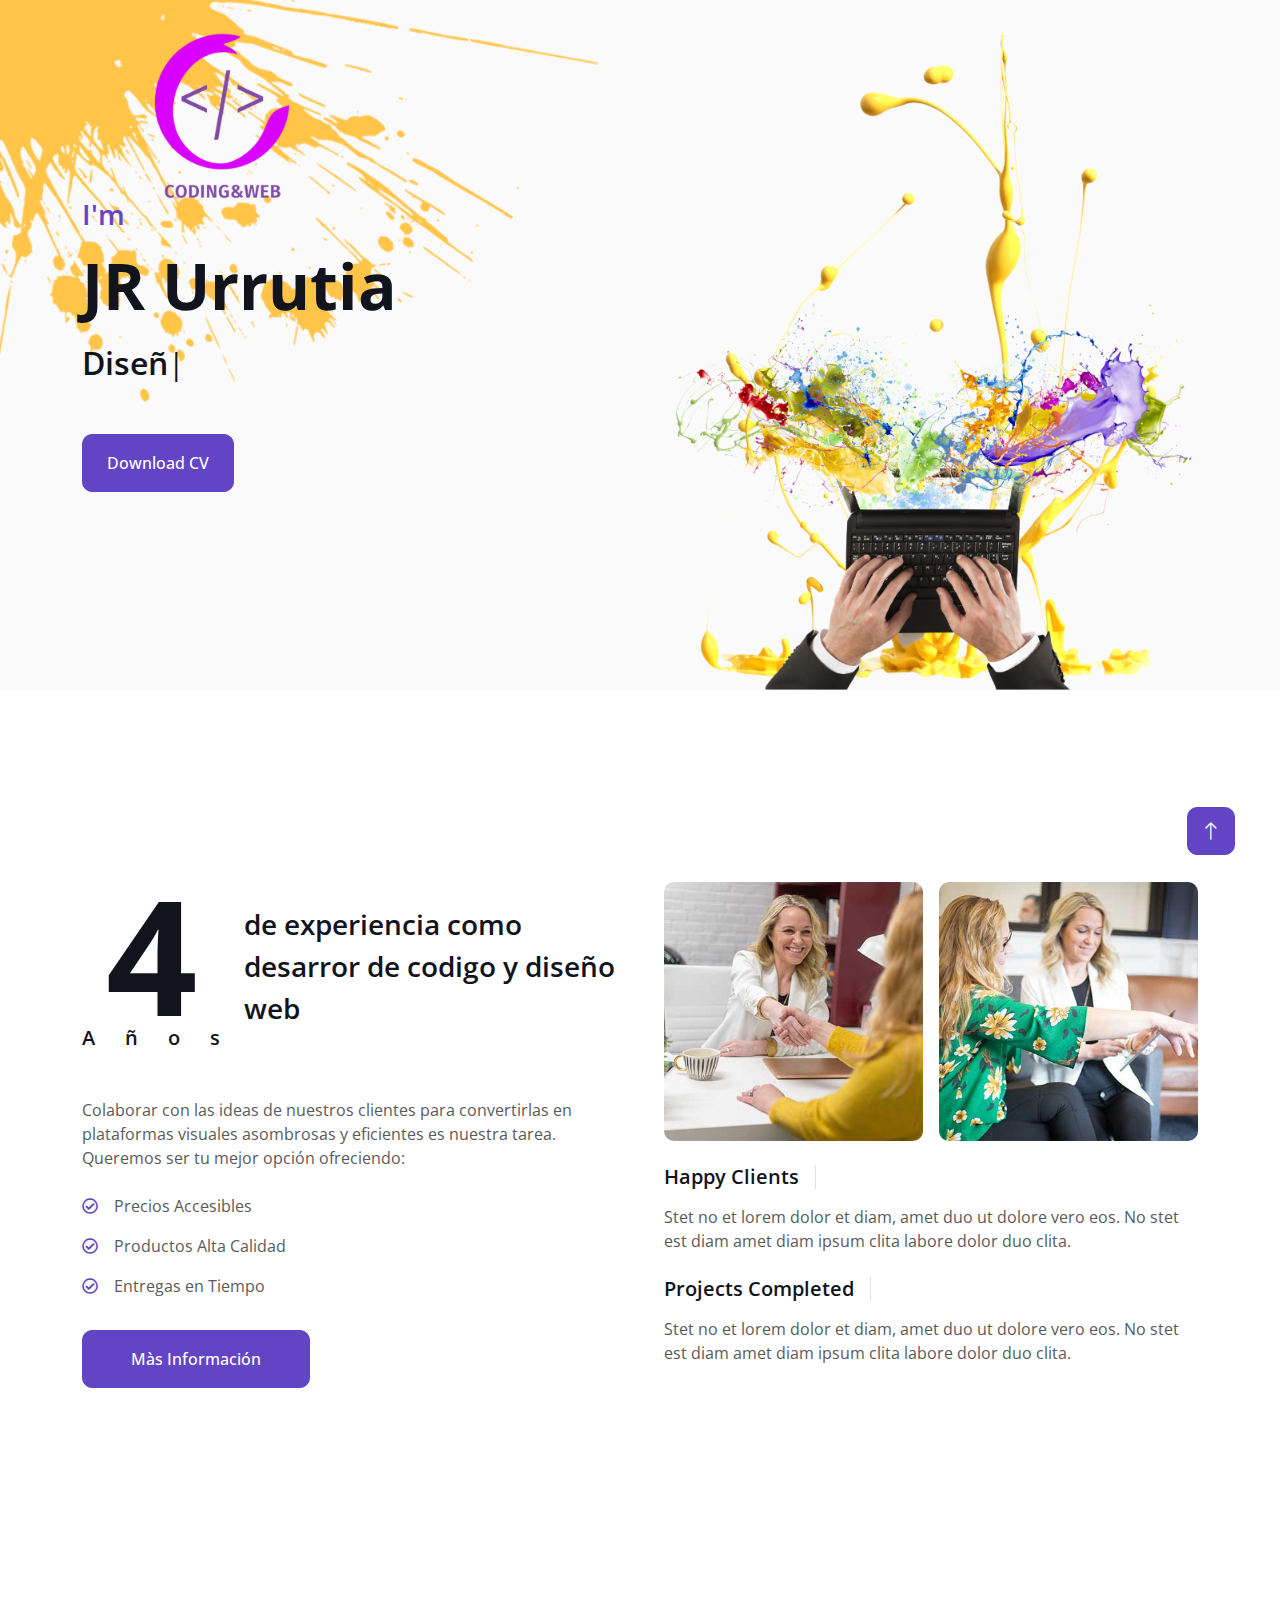
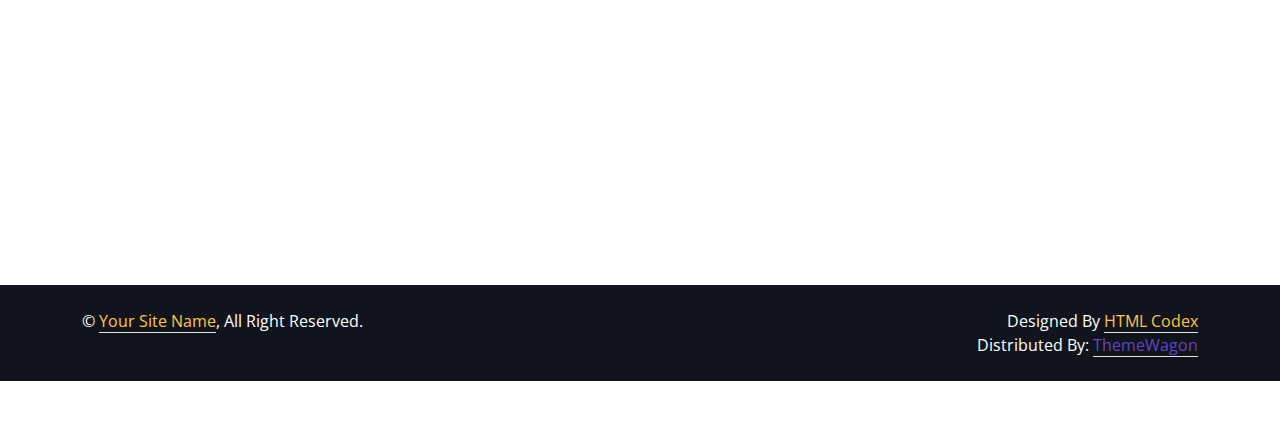
<file: index español.html>
<!DOCTYPE html>
<html lang="en">

<head>
    <meta charset="utf-8">
    <title>ProMan - Personal Portfolio HTML Template</title>
    <meta content="width=device-width, initial-scale=1.0" name="viewport">
    <meta content="" name="keywords">
    <meta content="" name="description">

    <!-- Favicon -->
    <link href="img/favicon.ico" rel="icon">

    <!-- Google Web Fonts -->
    <link rel="preconnect" href="https://fonts.googleapis.com">
    <link rel="preconnect" href="https://fonts.gstatic.com" crossorigin>
    <link href="https://fonts.googleapis.com/css2?family=Open+Sans:wght@400;500;600;700;800&display=swap" rel="stylesheet"> 

    <!-- Icon Font Stylesheet -->
    <link href="https://cdnjs.cloudflare.com/ajax/libs/font-awesome/5.10.0/css/all.min.css" rel="stylesheet">
    <link href="https://cdn.jsdelivr.net/npm/bootstrap-icons@1.4.1/font/bootstrap-icons.css" rel="stylesheet">

    <!-- Libraries Stylesheet -->
    <link href="lib/animate/animate.min.css" rel="stylesheet">
    <link href="lib/lightbox/css/lightbox.min.css" rel="stylesheet">
    <link href="lib/owlcarousel/assets/owl.carousel.min.css" rel="stylesheet">

    <!-- Customized Bootstrap Stylesheet -->
    <link href="css/bootstrap.min.css" rel="stylesheet">

    <!-- Template Stylesheet -->
    <link href="css/style.css" rel="stylesheet">
</head>

<body data-bs-spy="scroll" data-bs-target=".navbar" data-bs-offset="51">
    <!-- Spinner Start -->
    <div id="spinner" class="show bg-white position-fixed translate-middle w-100 vh-100 top-50 start-50 d-flex align-items-center justify-content-center">
        <div class="spinner-border text-primary" style="width: 3rem; height: 3rem;" role="status">
            <span class="sr-only">Loading...</span>
        </div>
    </div>
    <!-- Spinner End -->


    <!-- Navbar Start -->
    <nav class="navbar navbar-expand-lg bg-white navbar-light fixed-top shadow py-lg-0 px-4 px-lg-5 wow fadeIn" data-wow-delay="0.1s">
        <a href="index.html" class="navbar-brand d-block d-lg-none">
            <h1 class="text-primary fw-bold m-0">Coding&Web</h1>
        </a>
        <button type="button" class="navbar-toggler" data-bs-toggle="collapse" data-bs-target="#navbarCollapse">
            <span class="navbar-toggler-icon"></span>
        </button>
        <div class="collapse navbar-collapse justify-content-between py-4 py-lg-0" id="navbarCollapse">
            <div class="navbar-nav ms-auto py-0">
                <a href="#home" class="nav-item nav-link active">Inicio</a>
                <a href="#about" class="nav-item nav-link">Nosotros</a>
                <a href="#skill" class="nav-item nav-link">Habilidades</a>
                <a href="#service" class="nav-item nav-link">Servicios</a>
            </div>
            <a href="index.html" class="navbar-brand bg-secondary py-3 px-4 mx-3 d-none d-lg-block">
                <h1 class="text-primary fw-bold m-0">Coding&Web</h1>
            </a>
            <div class="navbar-nav me-auto py-0">
                <a href="#project" class="nav-item nav-link">Projectos</a>
                <a href="#team" class="nav-item nav-link">Equipo</a>
                <a href="#testimonial" class="nav-item nav-link">Testimonial</a>
                <a href="#contact" class="nav-item nav-link">Contacto</a>
            </div>
        </div>
    </nav>
    <!-- Navbar End -->


    <!-- Header Start -->
    <div class="container-fluid bg-light my-6 mt-0" id="home">
        <div class="container">
            <div class="row g-5 align-items-center">
                <div class="col-lg-6 py-6 pb-0 pt-lg-0">
                    <h3 class="text-primary mb-3">I'm</h3>
                    <h1 class="display-3 mb-3">JR Urrutia</h1>
                    <h2 class="typed-text-output d-inline"></h2>
                    <div class="typed-text d-none"> Diseñador Web, Desarrollador Web, Desarrollador Front End, Desarrollador Back End, Desarrollador E-commerce</div>
                    <div class="d-flex align-items-center pt-5">
                        <a href="" class="btn btn-primary py-3 px-4 me-5">Download CV</a>
                        <!-- <button type="button" class="btn-play" data-bs-toggle="modal"
                            data-src="https://www.youtube.com/embed/DWRcNpR6Kdc" data-bs-target="#videoModal">
                            <span></span>
                        </button>
                        <h5 class="ms-4 mb-0 d-none d-sm-block">Play Video</h5> -->
                    </div>
                </div>
                <div class="col-lg-6">
                    <img class="img-fluid" src="img/Profile3.png" alt="">
                </div>
            </div>
        </div>
    </div>
    <!-- Header End -->


    <!-- Video Modal Start -->
    <div class="modal modal-video fade" id="videoModal" tabindex="-1" aria-labelledby="exampleModalLabel" aria-hidden="true">
        <div class="modal-dialog">
            <div class="modal-content rounded-0">
                <div class="modal-header">
                    <h3 class="modal-title" id="exampleModalLabel">Youtube Video</h3>
                    <button type="button" class="btn-close" data-bs-dismiss="modal" aria-label="Close"></button>
                </div>
                <div class="modal-body">
                    <!-- 16:9 aspect ratio -->
                    <div class="ratio ratio-16x9">
                        <iframe class="embed-responsive-item" src="" id="video" allowfullscreen allowscriptaccess="always"
                            allow="autoplay"></iframe>
                    </div>
                </div>
            </div>
        </div>
    </div>
    <!-- Video Modal End -->


    <!-- About Start -->
    <div class="container-xxl py-6" id="about">
        <div class="container">
            <div class="row g-5">
                <div class="col-lg-6 wow fadeInUp" data-wow-delay="0.1s">
                    <div class="d-flex align-items-center mb-5">
                        <div class="years flex-shrink-0 text-center me-4">
                            <h1 class="display-1 mb-0">4</h1>
                            <h5 class="mb-0">Años</h5>
                        </div>
                        <h3 class="lh-base mb-0">de experiencia como desarror de codigo y diseño web</h3>
                    </div>
                    <p class="mb-4">Colaborar con las ideas de nuestros clientes para convertirlas en plataformas visuales asombrosas y eficientes es nuestra tarea. Queremos ser tu mejor opción ofreciendo:</p>
                    <p class="mb-3"><i class="far fa-check-circle text-primary me-3"></i>Precios Accesibles</p>
                    <p class="mb-3"><i class="far fa-check-circle text-primary me-3"></i>Productos Alta Calidad</p>
                    <p class="mb-3"><i class="far fa-check-circle text-primary me-3"></i>Entregas en Tiempo</p>
                    <a class="btn btn-primary py-3 px-5 mt-3" href="">Màs Información</a>
                </div>
                <div class="col-lg-6 wow fadeInUp" data-wow-delay="0.5s">
                    <div class="row g-3 mb-4">
                        <div class="col-sm-6">
                            <img class="img-fluid rounded" src="img/about-1.jpg" alt="">
                        </div>
                        <div class="col-sm-6">
                            <img class="img-fluid rounded" src="img/about-2.jpg" alt="">
                        </div>
                    </div>
                    <div class="d-flex align-items-center mb-3">
                        <h5 class="border-end pe-3 me-3 mb-0">Happy Clients</h5>
                        <!-- <h2 class="text-primary fw-bold mb-0" data-toggle="counter-up">1234</h2> -->
                    </div>
                    <p class="mb-4">Stet no et lorem dolor et diam, amet duo ut dolore vero eos. No stet est diam amet diam ipsum clita labore dolor duo clita.</p>
                    <div class="d-flex align-items-center mb-3">
                        <h5 class="border-end pe-3 me-3 mb-0">Projects Completed</h5>
                        <!-- <h2 class="text-primary fw-bold mb-0" data-toggle="counter-up">1234</h2> -->
                    </div>
                    <p class="mb-0">Stet no et lorem dolor et diam, amet duo ut dolore vero eos. No stet est diam amet diam ipsum clita labore dolor duo clita.</p>
                </div>
            </div>
        </div>
    </div>
    <!-- About End -->


    <!-- Expertise Start -->
    <div class="container-xxl py-6 pb-5" id="skill">
        <div class="container">
            <div class="row g-5">
                <div class="col-lg-6 wow fadeInUp" data-wow-delay="0.1s">
                    <h1 class="display-5 mb-5">Habilidades & Experiencia</h1>
                    <p class="mb-4">Nos hemos formado en las herramenientas mas efectivas para el desarrollo de sitios web, tiendas on line, blosgs y mas...</p>
                    <h3 class="mb-4">Mis habilidades</h3>
                    <div class="row align-items-center">
                        <div class="col-md-6">
                            <div class="skill mb-4">
                                <div class="d-flex justify-content-between">
                                    <h6 class="font-weight-bold">HTML</h6>
                                    <h6 class="font-weight-bold">95%</h6>
                                </div>
                                <div class="progress">
                                    <div class="progress-bar bg-primary" role="progressbar" aria-valuenow="95" aria-valuemin="0" aria-valuemax="100"></div>
                                </div>
                            </div>
                            <div class="skill mb-4">
                                <div class="d-flex justify-content-between">
                                    <h6 class="font-weight-bold">CSS</h6>
                                    <h6 class="font-weight-bold">85%</h6>
                                </div>
                                <div class="progress">
                                    <div class="progress-bar bg-warning" role="progressbar" aria-valuenow="85" aria-valuemin="0" aria-valuemax="100"></div>
                                </div>
                            </div>
                            <div class="skill mb-4">
                                <div class="d-flex justify-content-between">
                                    <h6 class="font-weight-bold">Django</h6>
                                    <h6 class="font-weight-bold">90%</h6>
                                </div>
                                <div class="progress">
                                    <div class="progress-bar bg-danger" role="progressbar" aria-valuenow="90" aria-valuemin="0" aria-valuemax="100"></div>
                                </div>
                            </div>
                        </div>
                        <div class="col-md-6">
                            <div class="skill mb-4">
                                <div class="d-flex justify-content-between">
                                    <h6 class="font-weight-bold">Python</h6>
                                    <h6 class="font-weight-bold">90%</h6>
                                </div>
                                <div class="progress">
                                    <div class="progress-bar bg-danger" role="progressbar" aria-valuenow="90" aria-valuemin="0" aria-valuemax="100"></div>
                                </div>
                            </div>
                            <div class="skill mb-4">
                                <div class="d-flex justify-content-between">
                                    <h6 class="font-weight-bold">Bootstrap</h6>
                                    <h6 class="font-weight-bold">95%</h6>
                                </div>
                                <div class="progress">
                                    <div class="progress-bar bg-dark" role="progressbar" aria-valuenow="95" aria-valuemin="0" aria-valuemax="100"></div>
                                </div>
                            </div>
                            <div class="skill mb-4">
                                <div class="d-flex justify-content-between">
                                    <h6 class="font-weight-bold">Shopify</h6>
                                    <h6 class="font-weight-bold">85%</h6>
                                </div>
                                <div class="progress">
                                    <div class="progress-bar bg-info" role="progressbar" aria-valuenow="85" aria-valuemin="0" aria-valuemax="100"></div>
                                </div>
                            </div>
                        </div>
                    </div>
                </div>
                <div class="col-lg-6 wow fadeInUp" data-wow-delay="0.5s">
                    <ul class="nav nav-pills rounded border border-2 border-primary mb-5">
                        <li class="nav-item w-50">
                            <button class="nav-link w-100 py-3 fs-5 active" data-bs-toggle="pill" href="#tab-1">Experiencia</button>
                        </li>
                        <li class="nav-item w-50">
                            <button class="nav-link w-100 py-3 fs-5" data-bs-toggle="pill" href="#tab-2">Educación</button>
                        </li>
                    </ul>
                    <div class="tab-content">
                        <div id="tab-1" class="tab-pane fade show p-0 active">
                            <div class="row gy-5 gx-4">
                                <div class="col-sm-6">
                                    <h5>UI Designer</h5>
                                    <hr class="text-primary my-2">
                                    <p class="text-primary mb-1">2017 - </p>
                                    <h6 class="mb-0">Freelance</h6>
                                </div>
                                <div class="col-sm-6">
                                    <h5>E-commerce Designer</E-commerce> Designer</h5>
                                    <hr class="text-primary my-2">
                                    <p class="text-primary mb-1">2019 - </p>
                                    <h6 class="mb-0">Freelance</h6>
                                </div>
                                <div class="col-sm-6">
                                    <h5>Web Designer</h5>
                                    <hr class="text-primary my-2">
                                    <p class="text-primary mb-1">2019 - </p>
                                    <h6 class="mb-0">Freelance</h6>
                                </div>
                                <div class="col-sm-6">
                                    <h5>Code Developer</h5>
                                    <hr class="text-primary my-2">
                                    <p class="text-primary mb-1">2021 - </p>
                                    <h6 class="mb-0">Freelance</h6>
                                </div>
                            </div>
                        </div>
                        <div id="tab-2" class="tab-pane fade show p-0">
                            <div class="row gy-5 gx-4">
                                <div class="col-sm-6">
                                    <h5>Electronic Engineering</h5>
                                    <hr class="text-primary my-2">
                                    <!-- <p class="text-primary mb-1">2000 - 2045</p>
                                    <h6 class="mb-0">Cambridge University</h6> -->
                                </div>
                                <div class="col-sm-6">
                                    <h5>Python Course</h5>
                                    <hr class="text-primary my-2">
                                    <!-- <p class="text-primary mb-1">2000 - 2045</p>
                                    <h6 class="mb-0">Cambridge University</h6> -->
                                </div>
                                <div class="col-sm-6">
                                    <h5>Django Course</h5>
                                    <hr class="text-primary my-2">
                                    <!-- <p class="text-primary mb-1">2000 - 2045</p>
                                    <h6 class="mb-0">Cambridge University</h6> -->
                                </div>
                                <div class="col-sm-6">
                                    <h5>Bootstrap Course</h5>
                                    <hr class="text-primary my-2">
                                    <!-- <p class="text-primary mb-1">2000 - 2045</p>
                                    <h6 class="mb-0">Cambridge University</h6> -->
                                </div>
                                <div class="col-sm-6">
                                    <h5>Git Course</h5>
                                    <hr class="text-primary my-2">
                                    <!-- <p class="text-primary mb-1">2000 - 2045</p>
                                    <h6 class="mb-0">Cambridge University</h6> -->
                                </div>
                            </div>
                        </div>
                    </div>
                </div>
            </div>
        </div>
    </div>
    <!-- Expertise End -->


    <!-- Service Start -->
    <div class="container-fluid bg-light my-5 py-6" id="service">
        <div class="container">
            <div class="row g-5 mb-5 wow fadeInUp" data-wow-delay="0.1s">
                <div class="col-lg-6">
                    <h1 class="display-5 mb-0">Mis Servicios</h1>
                </div>
                <div class="col-lg-6 text-lg-end">
                    <a class="btn btn-primary py-3 px-5" href="">Contrátame</a>
                </div>
            </div>
            <div class="row g-4">
                <div class="col-lg-6 wow fadeInUp" data-wow-delay="0.1s">
                    <div class="service-item d-flex flex-column flex-sm-row bg-white rounded h-100 p-4 p-lg-5">
                        <div class="bg-icon flex-shrink-0 mb-3">
                            <i class="fa fa-crop-alt fa-2x text-dark"></i>
                        </div>
                        <div class="ms-sm-4">
                            <h4 class="mb-3">Diseño Web</h4>
                            <h6 class="mb-3">Start from <span class="text-primary">$199</span></h6>
                            <span>Stet lorem dolor diam amet vero eos. No stet est diam amet diam ipsum. Clita dolor duo clita sit sed sit dolor eos.</span>
                        </div>
                    </div>
                </div>
                <div class="col-lg-6 wow fadeInUp" data-wow-delay="0.3s">
                    <div class="service-item d-flex flex-column flex-sm-row bg-white rounded h-100 p-4 p-lg-5">
                        <div class="bg-icon flex-shrink-0 mb-3">
                            <i class="fa fa-code-branch fa-2x text-dark"></i>
                        </div>
                        <div class="ms-sm-4">
                            <h4 class="mb-3">Soluciones E-Commerce</h4>
                            <h6 class="mb-3">Start from <span class="text-primary">$199</span></h6>
                            <span>Stet lorem dolor diam amet vero eos. No stet est diam amet diam ipsum. Clita dolor duo clita sit sed sit dolor eos.</span>
                        </div>
                    </div>
                </div>
                <div class="col-lg-6 wow fadeInUp" data-wow-delay="0.1s">
                    <div class="service-item d-flex flex-column flex-sm-row bg-white rounded h-100 p-4 p-lg-5">
                        <div class="bg-icon flex-shrink-0 mb-3">
                            <i class="fa fa-code fa-2x text-dark"></i>
                        </div>
                        <div class="ms-sm-4">
                            <h4 class="mb-3">Desarrollo Python & Django</h4>
                            <h6 class="mb-3">Start from <span class="text-primary">$199</span></h6>
                            <span>Stet lorem dolor diam amet vero eos. No stet est diam amet diam ipsum. Clita dolor duo clita sit sed sit dolor eos.</span>
                        </div>
                    </div>
                </div>
                <div class="col-lg-6 wow fadeInUp" data-wow-delay="0.3s">
                    <div class="service-item d-flex flex-column flex-sm-row bg-white rounded h-100 p-4 p-lg-5">
                        <div class="bg-icon flex-shrink-0 mb-3">
                            <i class="fa fa-laptop-code fa-2x text-dark"></i>
                        </div>
                        <div class="ms-sm-4">
                            <h4 class="mb-3">Diseño UI/UX</h4>
                            <h6 class="mb-3">Start from <span class="text-primary">$199</span></h6>
                            <span>Stet lorem dolor diam amet vero eos. No stet est diam amet diam ipsum. Clita dolor duo clita sit sed sit dolor eos.</span>
                        </div>
                    </div>
                </div>
            </div>
        </div>
    </div>
    <!-- Service End -->


    <!-- Projects Start -->
    <div class="container-xxl py-6 pt-5" id="project">
        <div class="container">
            <div class="row g-5 mb-5 align-items-center wow fadeInUp" data-wow-delay="0.1s">
                <div class="col-lg-6">
                    <h1 class="display-5 mb-0">My Projects</h1>
                </div>
                <div class="col-lg-6 text-lg-end">
                    <ul class="list-inline mx-n3 mb-0" id="portfolio-flters">
                        <li class="mx-3 active" data-filter="*">All Projects</li>
                        <li class="mx-3" data-filter=".first">UI/UX Design</li>
                        <li class="mx-3" data-filter=".second">Graphic Design</li>
                    </ul>
                </div>
            </div>
            <div class="row g-4 portfolio-container wow fadeInUp" data-wow-delay="0.1s">
                <div class="col-lg-4 col-md-6 portfolio-item first">
                    <div class="portfolio-img rounded overflow-hidden">
                        <img class="img-fluid" src="img/project-1.jpg" alt="">
                        <div class="portfolio-btn">
                            <a class="btn btn-lg-square btn-outline-secondary border-2 mx-1" href="img/project-1.jpg" data-lightbox="portfolio"><i class="fa fa-eye"></i></a>
                            <a class="btn btn-lg-square btn-outline-secondary border-2 mx-1" href=""><i class="fa fa-link"></i></a>
                        </div>
                    </div>
                </div>
                <div class="col-lg-4 col-md-6 portfolio-item second">
                    <div class="portfolio-img rounded overflow-hidden">
                        <img class="img-fluid" src="img/project-2.jpg" alt="">
                        <div class="portfolio-btn">
                            <a class="btn btn-lg-square btn-outline-secondary border-2 mx-1" href="img/project-2.jpg" data-lightbox="portfolio"><i class="fa fa-eye"></i></a>
                            <a class="btn btn-lg-square btn-outline-secondary border-2 mx-1" href=""><i class="fa fa-link"></i></a>
                        </div>
                    </div>
                </div>
                <div class="col-lg-4 col-md-6 portfolio-item first">
                    <div class="portfolio-img rounded overflow-hidden">
                        <img class="img-fluid" src="img/project-3.jpg" alt="">
                        <div class="portfolio-btn">
                            <a class="btn btn-lg-square btn-outline-secondary border-2 mx-1" href="img/project-3.jpg" data-lightbox="portfolio"><i class="fa fa-eye"></i></a>
                            <a class="btn btn-lg-square btn-outline-secondary border-2 mx-1" href=""><i class="fa fa-link"></i></a>
                        </div>
                    </div>
                </div>
                <div class="col-lg-4 col-md-6 portfolio-item second">
                    <div class="portfolio-img rounded overflow-hidden">
                        <img class="img-fluid" src="img/project-4.jpg" alt="">
                        <div class="portfolio-btn">
                            <a class="btn btn-lg-square btn-outline-secondary border-2 mx-1" href="img/project-4.jpg" data-lightbox="portfolio"><i class="fa fa-eye"></i></a>
                            <a class="btn btn-lg-square btn-outline-secondary border-2 mx-1" href=""><i class="fa fa-link"></i></a>
                        </div>
                    </div>
                </div>
                <div class="col-lg-4 col-md-6 portfolio-item first">
                    <div class="portfolio-img rounded overflow-hidden">
                        <img class="img-fluid" src="img/project-5.jpg" alt="">
                        <div class="portfolio-btn">
                            <a class="btn btn-lg-square btn-outline-secondary border-2 mx-1" href="img/project-5.jpg" data-lightbox="portfolio"><i class="fa fa-eye"></i></a>
                            <a class="btn btn-lg-square btn-outline-secondary border-2 mx-1" href=""><i class="fa fa-link"></i></a>
                        </div>
                    </div>
                </div>
                <div class="col-lg-4 col-md-6 portfolio-item second">
                    <div class="portfolio-img rounded overflow-hidden">
                        <img class="img-fluid" src="img/project-6.jpg" alt="">
                        <div class="portfolio-btn">
                            <a class="btn btn-lg-square btn-outline-secondary border-2 mx-1" href="img/project-6.jpg" data-lightbox="portfolio"><i class="fa fa-eye"></i></a>
                            <a class="btn btn-lg-square btn-outline-secondary border-2 mx-1" href=""><i class="fa fa-link"></i></a>
                        </div>
                    </div>
                </div>
            </div>
        </div>
    </div>
    <!-- Projects End -->


    <!-- Team Start -->
    <div class="container-xxl py-6 pb-5" id="team">
        <div class="container">
            <div class="row g-5 mb-5 wow fadeInUp" data-wow-delay="0.1s">
                <div class="col-lg-6">
                    <h1 class="display-5 mb-0">Team Members</h1>
                </div>
                <div class="col-lg-6 text-lg-end">
                    <a class="btn btn-primary py-3 px-5" href="">Contact Us</a>
                </div>
            </div>
            <div class="row g-4">
                <div class="col-lg-4 col-md-6 wow fadeInUp" data-wow-delay="0.1s">
                    <div class="team-item position-relative">
                        <img class="img-fluid rounded" src="img/team-1.jpg" alt="">
                        <div class="team-text bg-white rounded-end p-4">
                            <div>
                                <h5>Full Name</h5>
                                <span>Designer</span>
                            </div>
                            <i class="fa fa-arrow-right fa-2x text-primary"></i>
                        </div>
                    </div>
                </div>
                <div class="col-lg-4 col-md-6 wow fadeInUp" data-wow-delay="0.3s">
                    <div class="team-item position-relative">
                        <img class="img-fluid rounded" src="img/team-2.jpg" alt="">
                        <div class="team-text bg-white rounded-end p-4">
                            <div>
                                <h5>Full Name</h5>
                                <span>Designer</span>
                            </div>
                            <i class="fa fa-arrow-right fa-2x text-primary"></i>
                        </div>
                    </div>
                </div>
                <div class="col-lg-4 col-md-6 wow fadeInUp" data-wow-delay="0.5s">
                    <div class="team-item position-relative">
                        <img class="img-fluid rounded" src="img/team-3.jpg" alt="">
                        <div class="team-text bg-white rounded-end p-4">
                            <div>
                                <h5>Full Name</h5>
                                <span>Designer</span>
                            </div>
                            <i class="fa fa-arrow-right fa-2x text-primary"></i>
                        </div>
                    </div>
                </div>
            </div>
        </div>
    </div>
    <!-- Team End -->


    <!-- Testimonial Start -->
    <div class="container-fluid bg-light py-5 my-5" id="testimonial">
        <div class="container-fluid py-5">
            <h1 class="display-5 text-center mb-5 wow fadeInUp" data-wow-delay="0.1s">Testimonial</h1>
            <div class="row justify-content-center">
                <div class="col-lg-3 d-none d-lg-block">
                    <div class="testimonial-left h-100">
                        <img class="img-fluid wow fadeIn" data-wow-delay="0.1s" src="img/testimonial-1.jpg" alt="">
                        <img class="img-fluid wow fadeIn" data-wow-delay="0.3s" src="img/testimonial-2.jpg" alt="">
                        <img class="img-fluid wow fadeIn" data-wow-delay="0.5s" src="img/testimonial-3.jpg" alt="">
                    </div>
                </div>
                <div class="col-lg-6 wow fadeInUp" data-wow-delay="0.5s">
                    <div class="owl-carousel testimonial-carousel">
                        <div class="testimonial-item text-center">
                            <div class="position-relative mb-5">
                                <img class="img-fluid rounded-circle border border-secondary p-2 mx-auto" src="img/testimonial-1.jpg" alt="">
                                <div class="testimonial-icon">
                                    <i class="fa fa-quote-left text-primary"></i>
                                </div>
                            </div>
                            <p class="fs-5 fst-italic">Dolores sed duo clita tempor justo dolor et stet lorem kasd labore dolore lorem ipsum. At lorem lorem magna ut et, nonumy et labore et tempor diam tempor erat.</p>
                            <hr class="w-25 mx-auto">
                            <h5>Client Name</h5>
                            <span>Profession</span>
                        </div>
                        <div class="testimonial-item text-center">
                            <div class="position-relative mb-5">
                                <img class="img-fluid rounded-circle border border-secondary p-2 mx-auto" src="img/testimonial-2.jpg" alt="">
                                <div class="testimonial-icon">
                                    <i class="fa fa-quote-left text-primary"></i>
                                </div>
                            </div>
                            <p class="fs-5 fst-italic">Dolores sed duo clita tempor justo dolor et stet lorem kasd labore dolore lorem ipsum. At lorem lorem magna ut et, nonumy et labore et tempor diam tempor erat.</p>
                            <hr class="w-25 mx-auto">
                            <h5>Client Name</h5>
                            <span>Profession</span>
                        </div>
                        <div class="testimonial-item text-center">
                            <div class="position-relative mb-5">
                                <img class="img-fluid rounded-circle border border-secondary p-2 mx-auto" src="img/testimonial-3.jpg" alt="">
                                <div class="testimonial-icon">
                                    <i class="fa fa-quote-left text-primary"></i>
                                </div>
                            </div>
                            <p class="fs-5 fst-italic">Dolores sed duo clita tempor justo dolor et stet lorem kasd labore dolore lorem ipsum. At lorem lorem magna ut et, nonumy et labore et tempor diam tempor erat.</p>
                            <hr class="w-25 mx-auto">
                            <h5>Client Name</h5>
                            <span>Profession</span>
                        </div>
                    </div>
                </div>
                <div class="col-lg-3 d-none d-lg-block">
                    <div class="testimonial-right h-100">
                        <img class="img-fluid wow fadeIn" data-wow-delay="0.1s" src="img/testimonial-1.jpg" alt="">
                        <img class="img-fluid wow fadeIn" data-wow-delay="0.3s" src="img/testimonial-2.jpg" alt="">
                        <img class="img-fluid wow fadeIn" data-wow-delay="0.5s" src="img/testimonial-3.jpg" alt="">
                    </div>
                </div>
            </div>
        </div>
    </div>
    <!-- Testimonial End -->


    <!-- Contact Start -->
    <div class="container-xxl pb-5" id="contact">
        <div class="container py-5">
            <div class="row g-5 mb-5 wow fadeInUp" data-wow-delay="0.1s">
                <div class="col-lg-6">
                    <h1 class="display-5 mb-0">Let's Work Together</h1>
                </div>
                <div class="col-lg-6 text-lg-end">
                    <a class="btn btn-primary py-3 px-5" href="">Say Hello</a>
                </div>
            </div>
            <div class="row g-5">
                <div class="col-lg-5 col-md-6 wow fadeInUp" data-wow-delay="0.1s">
                    <p class="mb-2">My office:</p>
                    <h3 class="fw-bold">123 Street, New York, USA</h3>
                    <hr class="w-100">
                    <p class="mb-2">Call me:</p>
                    <h3 class="fw-bold">+012 345 6789</h3>
                    <hr class="w-100">
                    <p class="mb-2">Mail me:</p>
                    <h3 class="fw-bold">info@example.com</h3>
                    <hr class="w-100">
                    <p class="mb-2">Follow me:</p>
                    <div class="d-flex pt-2">
                        <a class="btn btn-square btn-primary me-2" href=""><i class="fab fa-twitter"></i></a>
                        <a class="btn btn-square btn-primary me-2" href=""><i class="fab fa-facebook-f"></i></a>
                        <a class="btn btn-square btn-primary me-2" href=""><i class="fab fa-youtube"></i></a>
                        <a class="btn btn-square btn-primary me-2" href=""><i class="fab fa-linkedin-in"></i></a>
                    </div>
                </div>
                <div class="col-lg-7 col-md-6 wow fadeInUp" data-wow-delay="0.5s">
                    <p class="mb-4">The contact form is currently inactive. Get a functional and working contact form with Ajax & PHP in a few minutes. Just copy and paste the files, add a little code and you're done. <a href="https://htmlcodex.com/contact-form">Download Now</a>.</p>
                    <form>
                        <div class="row g-3">
                            <div class="col-md-6">
                                <div class="form-floating">
                                    <input type="text" class="form-control" id="name" placeholder="Your Name">
                                    <label for="name">Your Name</label>
                                </div>
                            </div>
                            <div class="col-md-6">
                                <div class="form-floating">
                                    <input type="email" class="form-control" id="email" placeholder="Your Email">
                                    <label for="email">Your Email</label>
                                </div>
                            </div>
                            <div class="col-12">
                                <div class="form-floating">
                                    <input type="text" class="form-control" id="subject" placeholder="Subject">
                                    <label for="subject">Subject</label>
                                </div>
                            </div>
                            <div class="col-12">
                                <div class="form-floating">
                                    <textarea class="form-control" placeholder="Leave a message here" id="message" style="height: 100px"></textarea>
                                    <label for="message">Message</label>
                                </div>
                            </div>
                            <div class="col-12">
                                <button class="btn btn-primary py-3 px-5" type="submit">Send Message</button>
                            </div>
                        </div>
                    </form>
                </div>
            </div>
        </div>
    </div>
    <!-- Contact End -->


    <!-- Map Start -->
    <div class="container-xxl pt-5 px-0 wow fadeInUp" data-wow-delay="0.1s">
        <div class="container-xxl pt-5 px-0">
            <div class="bg-dark">
                <iframe
                src="https://www.google.com/maps/embed?pb=!1m18!1m12!1m3!1d3001156.4288297426!2d-78.01371936852176!3d42.72876761954724!2m3!1f0!2f0!3f0!3m2!1i1024!2i768!4f13.1!3m3!1m2!1s0x4ccc4bf0f123a5a9%3A0xddcfc6c1de189567!2sNew%20York%2C%20USA!5e0!3m2!1sen!2sbd!4v1603794290143!5m2!1sen!2sbd"
                frameborder="0" style="width: 100%; height: 450px; border:0;" allowfullscreen="" aria-hidden="false"
                tabindex="0"></iframe>
            </div>
        </div>
    </div>
    <!-- Map End -->


    <!-- Copyright Start -->
    <div class="container-fluid bg-dark text-white py-4">
            <div class="container">
                <div class="row">
                    <div class="col-md-6 text-center text-md-start mb-3 mb-md-0">
                        &copy; <a class="border-bottom text-secondary" href="#">Your Site Name</a>, All Right Reserved.
                    </div>
                    <div class="col-md-6 text-center text-md-end">
                        <!--/*** This template is free as long as you keep the footer author’s credit link/attribution link/backlink. If you'd like to use the template without the footer author’s credit link/attribution link/backlink, you can purchase the Credit Removal License from "https://htmlcodex.com/credit-removal". Thank you for your support. ***/-->
                        Designed By <a class="border-bottom text-secondary" href="https://htmlcodex.com">HTML Codex</a>
                        <br>Distributed By: <a class="border-bottom" href="https://themewagon.com" target="_blank">ThemeWagon</a>
                    </div>
                </div>
            </div>
        </div>
    </div>
    <!-- Copyright End -->


    <!-- Back to Top -->
    <a href="#" class="btn btn-lg btn-primary btn-lg-square back-to-top"><i class="bi bi-arrow-up"></i></a>


    <!-- JavaScript Libraries -->
    <script src="https://code.jquery.com/jquery-3.4.1.min.js"></script>
    <script src="https://cdn.jsdelivr.net/npm/bootstrap@5.0.0/dist/js/bootstrap.bundle.min.js"></script>
    <script src="lib/wow/wow.min.js"></script>
    <script src="lib/easing/easing.min.js"></script>
    <script src="lib/waypoints/waypoints.min.js"></script>
    <script src="lib/typed/typed.min.js"></script>
    <script src="lib/counterup/counterup.min.js"></script>
    <script src="lib/owlcarousel/owl.carousel.min.js"></script>
    <script src="lib/isotope/isotope.pkgd.min.js"></script>
    <script src="lib/lightbox/js/lightbox.min.js"></script>

    <!-- Template Javascript -->
    <script src="js/main.js"></script>
</body>

</html>
</file>
<file: css/style.css>
/********** Template CSS **********/
:root {
    --primary: #6244C5;
    --secondary: #FFC448;
    --light: #FAFAFB;
    --dark: #12141D;
}

.back-to-top {
    position: fixed;
    display: none;
    right: 45px;
    bottom: 45px;
    z-index: 99;
}

.my-6 {
    margin-top: 6rem;
    margin-bottom: 6rem;
}

.py-6 {
    padding-top: 6rem;
    padding-bottom: 6rem;
}


/*** Spinner ***/
#spinner {
    opacity: 0;
    visibility: hidden;
    transition: opacity .5s ease-out, visibility 0s linear .5s;
    z-index: 99999;
}

#spinner.show {
    transition: opacity .5s ease-out, visibility 0s linear 0s;
    visibility: visible;
    opacity: 1;
}


/*** Button ***/
.btn {
    font-weight: 500;
    transition: .5s;
}

.btn.btn-primary,
.btn.btn-secondary {
    color: #FFFFFF;
}

.btn-square {
    width: 38px;
    height: 38px;
}

.btn-sm-square {
    width: 32px;
    height: 32px;
}

.btn-lg-square {
    width: 48px;
    height: 48px;
}

.btn-square,
.btn-sm-square,
.btn-lg-square {
    padding: 0;
    display: flex;
    align-items: center;
    justify-content: center;
    font-weight: normal;
}


/*** Navbar ***/
.navbar.fixed-top {
    display: none;
    transition: .5s;
}

.navbar .navbar-nav .nav-link {
    padding: 20px 15px;
    color: var(--dark);
    font-size: 18px;
    font-weight: 600;
    outline: none;
}

.navbar .navbar-nav .nav-link:hover,
.navbar .navbar-nav .nav-link.active {
    color: var(--primary);
}

@media (max-width: 991.98px) {
    .navbar .navbar-nav .nav-link  {
        padding: 10px 0;
    }
}


/*** Header ***/
#home {
    margin-bottom: 6rem;
    background: url(../img/bg-header4.png) left top no-repeat;
}

.typed-cursor {
    font-size: 30px;
    color: var(--dark);
}

.btn-play {
    position: relative;
    display: block;
    box-sizing: content-box;
    width: 16px;
    height: 26px;
    border-radius: 100%;
    border: none;
    outline: none !important;
    padding: 18px 20px 20px 28px;
    background: var(--primary);
}

.btn-play:before {
    content: "";
    position: absolute;
    z-index: 0;
    left: 50%;
    top: 50%;
    transform: translateX(-50%) translateY(-50%);
    display: block;
    width: 60px;
    height: 60px;
    background: var(--primary);
    border-radius: 100%;
    animation: pulse-border 1500ms ease-out infinite;
}

.btn-play:after {
    content: "";
    position: absolute;
    z-index: 1;
    left: 50%;
    top: 50%;
    transform: translateX(-50%) translateY(-50%);
    display: block;
    width: 60px;
    height: 60px;
    background: #FFFFFF;
    border-radius: 100%;
    transition: all 200ms;
}

.btn-play span {
    display: block;
    position: relative;
    z-index: 3;
    width: 0;
    height: 0;
    left: -1px;
    border-left: 16px solid var(--primary);
    border-top: 11px solid transparent;
    border-bottom: 11px solid transparent;
}

@keyframes pulse-border {
    0% {
        transform: translateX(-50%) translateY(-50%) translateZ(0) scale(1);
        opacity: 1;
    }

    100% {
        transform: translateX(-50%) translateY(-50%) translateZ(0) scale(2);
        opacity: 0;
    }
}

.modal-video .modal-dialog {
    position: relative;
    max-width: 800px;
    margin: 60px auto 0 auto;
}

.modal-video .modal-body {
    position: relative;
    padding: 0px;
}

.modal-video .close {
    position: absolute;
    width: 30px;
    height: 30px;
    right: 0px;
    top: -30px;
    z-index: 999;
    font-size: 30px;
    font-weight: normal;
    color: #FFFFFF;
    background: #000000;
    opacity: 1;
}


/*** About ***/
#about .years .display-1 {
    font-size: 10rem;
    line-height: 9rem;
}

#about .years h5 {
    letter-spacing: 30px;
    margin-right: -30px;
}


/*** Skills ***/
#skill .progress {
    height: 5px;
    border-radius: 5px;
}

#skill .progress .progress-bar {
    width: 0px;
    border-radius: 5px;
    transition: 3s;
}

#skill .nav-pills .nav-link {
    color: var(--dark);
}

#skill .nav-pills .nav-link.active {
    color: #FFFFFF;
}

#skill .tab-content hr {
    width: 30px;
}


/*** Service ***/
.service-item .bg-icon {
    width: 100px;
    height: 100px;
    display: flex;
    align-items: center;
    justify-content: center;
    background: url(../img/bg-icon.png) center center no-repeat;
    background-size: cover;
}


/*** Project Portfolio ***/
#portfolio-flters li {
    display: inline-block;
    font-weight: 500;
    color: var(--dark);
    cursor: pointer;
    transition: .5s;
    border-bottom: 2px solid transparent;
}

#portfolio-flters li:hover,
#portfolio-flters li.active {
    color: var(--primary);
    border-color: var(--primary);
}

.portfolio-img {
    position: relative;
}

.portfolio-btn {
    position: absolute;
    width: 100%;
    height: 100%;
    top: 0;
    left: 0;
    background: rgba(98, 68, 197, .9);
    display: flex;
    align-items: flex-end;
    justify-content: flex-start;
    padding: 30px;
    padding-bottom: 100px !important;
    opacity: 0;
    transition: .5s;
}

.portfolio-item:hover .portfolio-btn {
    opacity: 1;
    padding-bottom: 30px !important;
}


/*** Team ***/
.team-item img {
    transition: .5s;
}

.team-item:hover img {
    opacity: .7;
}

.team-item .team-text {
    position: absolute;
    left: 0;
    right: 60px;
    bottom: 30px;
    display: flex;
    align-items: center;
    justify-content: space-between;
    opacity: 0;
    transition: .5s;
}

.team-item:hover .team-text {
    right: 30px;
    opacity: 1;
}

.team-item .team-text div {
    transition: .5s;
}

.team-item:hover .team-text div {
    margin-left: 30px;
}


/*** Testimonial ***/
.testimonial-left,
.testimonial-right {
    position: relative;
}

.testimonial-left img,
.testimonial-right img {
    position: absolute;
    padding: 5px;
    border: 1px solid var(--secondary);
    border-radius: 70px;
}

.testimonial-left img:nth-child(1),
.testimonial-right img:nth-child(3) {
    width: 70px;
    height: 70px;
    top: 10%;
    left: 50%;
    transform: translateX(-50%);
}

.testimonial-left img:nth-child(2),
.testimonial-right img:nth-child(2) {
    width: 60px;
    height: 60px;
    top: 50%;
    left: 10%;
    transform: translateY(-50%);
}

.testimonial-left img:nth-child(3),
.testimonial-right img:nth-child(1) {
    width: 50px;
    height: 50px;
    bottom: 10%;
    right: 10%;
}

.testimonial-carousel .owl-item img {
    width: 120px;
    height: 120px;
}

.testimonial-carousel .testimonial-icon {
    position: absolute;
    width: 40px;
    height: 40px;
    left: 50%;
    bottom: -15px;
    transform: translateX(-50%);
    display: flex;
    align-items: center;
    justify-content: center;
    background: #FFFFFF;
    border: 1px solid var(--secondary);
    border-radius: 60px;
}

.testimonial-carousel .owl-dots {
    height: 40px;
    margin-top: 25px;
    display: flex;
    align-items: center;
    justify-content: center;
}

.testimonial-carousel .owl-dot {
    position: relative;
    display: inline-block;
    margin: 0 5px;
    width: 30px;
    height: 30px;
    background: #FFFFFF;
    border: 2px solid var(--secondary);
    border-radius: 30px;
    transition: .5s;
}

.testimonial-carousel .owl-dot::after {
    position: absolute;
    content: "";
    width: 16px;
    height: 16px;
    top: 5px;
    left: 5px;
    border-radius: 16px;
    background: var(--secondary);
    transition: .5s;
}

.testimonial-carousel .owl-dot.active::after {
    background: var(--primary);
}
</file>
